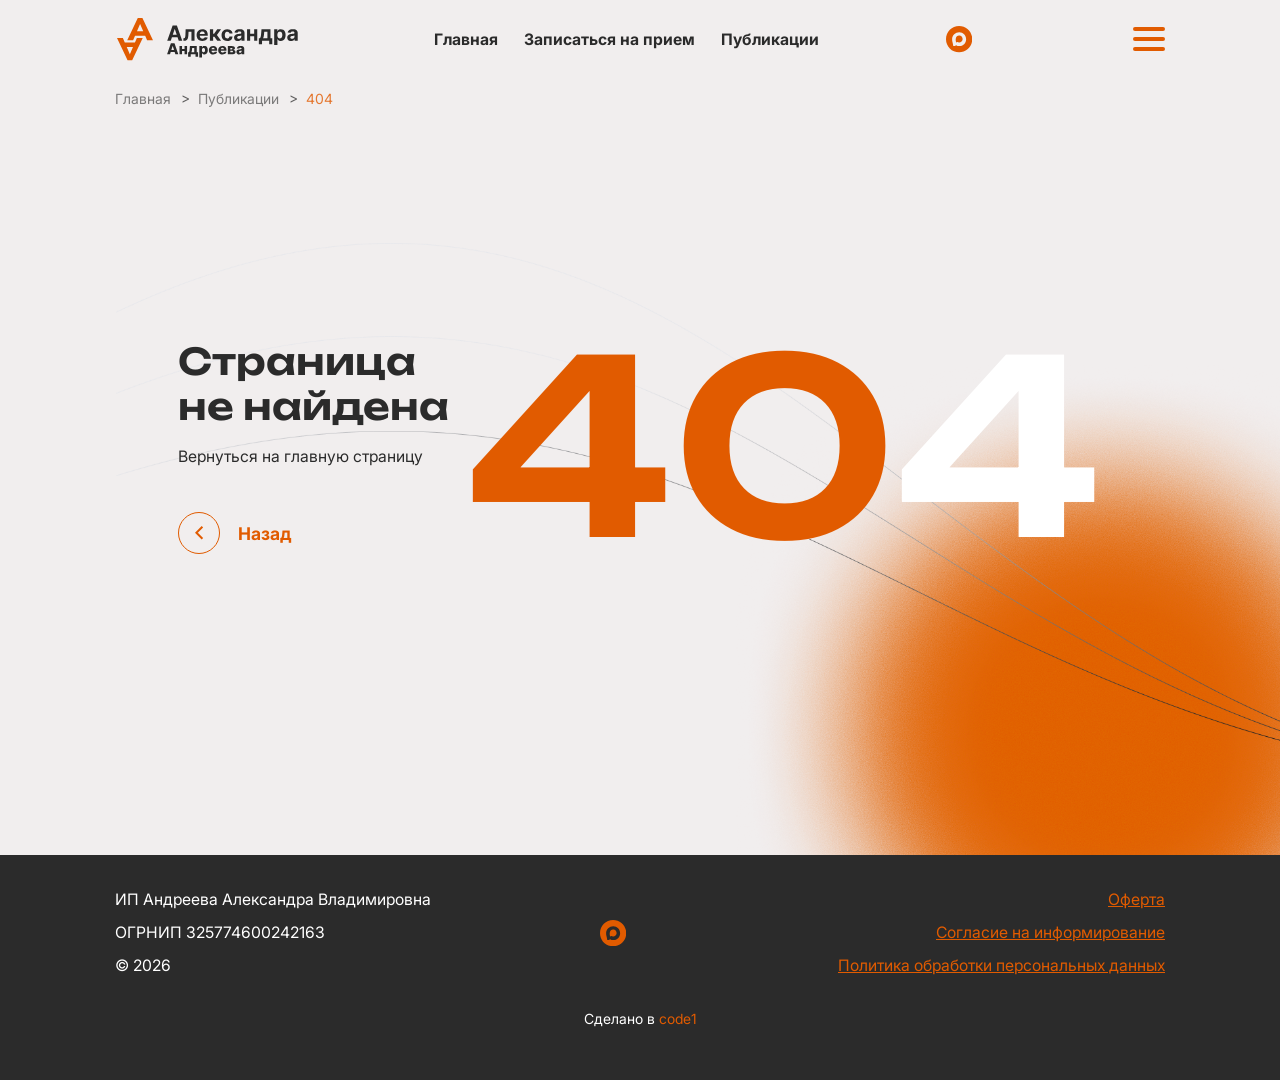
<file: error-page.html>
<!DOCTYPE html>
<html lang="ru">

<head>
    <meta charset="UTF-8">
    <meta name="viewport" content="width=device-width, initial-scale=1.0">
    <title>Document</title>

    <link rel="preload" href="./fonts/Inter_18pt-Regular.woff2" as="font" type="font/woff2" crossorigin>
    <link rel="preload" href="./fonts/Inter_18pt-Medium.woff2" as="font" type="font/woff2" crossorigin>
    <link rel="preload" href="./fonts/Inter_18pt-Bold.woff2" as="font" type="font/woff2" crossorigin>
    <link rel="preload" href="./fonts/Inter_18pt-ExtraBold.woff2" as="font" type="font/woff2" crossorigin>
    <link rel="preload" href="./fonts/Unbounded-SemiBold.woff2" as="font" type="font/woff2" crossorigin>
    <link rel="stylesheet" href="./css/overlayscrollbars.min.css" />
    <link rel="stylesheet" href="./css/swiper-bundle.css">
    <link rel="stylesheet" href="./css/plyr.css">
    <link rel="stylesheet" href="./css/aos.css">
    <link rel="stylesheet" href="./css/fancybox.css">
    <link rel="stylesheet" href="./css/main.min.css">

</head>

<body>
    <div class="mobile-menu ">
        <a href="" class="nav-link">Главная</a>
        <a href="" class="nav-link">Записаться на прием</a>
        <a href="" class="nav-link">Публикации</a>
        <div class="header__socials">
            <a href="#" class="header__social" name="max">
                <svg width="30" height="30" viewBox="0 0 30 30" fill="none" xmlns="http://www.w3.org/2000/svg">
                    <path
                        d="M15 0C23.2843 0 30 6.71573 30 15C30 23.2843 23.2843 30 15 30C6.71573 30 0 23.2843 0 15C0 6.71573 6.71573 0 15 0ZM15.1309 7C10.7202 7.00003 7.00021 10.4243 7 14.9775C7 16.8871 7.3485 18.2017 7.66211 19.3828C7.91811 20.347 8.15131 21.2226 8.15137 22.2617C8.25779 23.5884 10.5804 22.9065 11.4883 21.9346C11.5562 21.8619 11.668 21.8468 11.749 21.9043C12.9281 22.7423 13.6619 22.9561 15.1729 22.9561C19.4317 22.9559 22.9998 19.4527 23 15.0225C23 10.592 19.5417 7 15.1309 7ZM15.2549 10.9482C17.4036 11.0615 19.1212 12.9463 19.0088 15.1035C18.8962 17.2609 16.9917 18.9491 14.8428 18.8359C14.1894 18.8015 13.5967 18.5605 13.0732 18.2393C12.9992 18.1938 12.903 18.2039 12.8398 18.2637C12.5039 18.5816 12.0424 18.9359 11.8506 18.8867C11.3982 18.7706 10.8697 16.4679 11.168 14.5781C11.5282 12.296 13.1617 10.838 15.2549 10.9482Z"
                        fill="#E15B00" />
                </svg>

            </a>
            <a href="#" class="header__social" name="telegram">
                <svg width="30" height="30" viewBox="0 0 30 30" fill="none" xmlns="http://www.w3.org/2000/svg">
                    <g clip-path="url(#clip0_163_49)">
                        <path fill-rule="evenodd" clip-rule="evenodd"
                            d="M15 30C23.2842 30 30 23.2842 30 15C30 6.7158 23.2842 0 15 0C6.7158 0 0 6.7158 0 15C0 23.2842 6.7158 30 15 30ZM21.5931 9.5832C21.7089 8.2692 20.3211 8.8104 20.3211 8.8104C19.2966 9.2346 18.24 9.6654 17.172 10.101C13.86 11.4519 10.4388 12.8475 7.5243 14.2212C5.9439 14.8008 6.8691 15.3804 6.8691 15.3804L9.3744 16.1535C10.5309 16.5015 11.1474 16.1148 11.1474 16.1148L16.5438 12.4434C18.471 11.1294 18.0084 12.2115 17.5458 12.6753L13.4988 16.5399C12.882 17.0811 13.1904 17.5449 13.4601 17.7768C14.2251 18.4515 16.1061 19.686 16.9272 20.2248C17.1408 20.3649 17.2827 20.4582 17.3148 20.4822C17.5074 20.6367 18.5481 21.3324 19.242 21.1779C19.9359 21.0231 20.013 20.1342 20.013 20.1342L20.9379 14.0664C21.0765 13.0131 21.2358 12.0006 21.363 11.1918C21.483 10.428 21.5745 9.8463 21.5931 9.5832Z"
                            fill="#E15B00" />
                    </g>
                    <defs>
                        <clipPath id="clip0_163_49">
                            <rect width="30" height="30" fill="white" />
                        </clipPath>
                    </defs>
                </svg>

            </a>
        </div>
    </div>
    <header class="header" data-aos="fade-down">
        <div class="container">
            <div class="header__wrapper">
                <a href="/" class="header__logo">
                    <img src="./img/logo.svg" alt="">
                </a>
                <nav class="header__nav">
                    <a href="" class="nav-link">Главная</a>
                    <a href="" class="nav-link">Записаться на прием</a>
                    <a href="" class="nav-link">Публикации</a>
                </nav>
                <div class="header__socials">
                    <a href="#" class="header__social" name="max">
                        <svg width="30" height="30" viewBox="0 0 30 30" fill="none" xmlns="http://www.w3.org/2000/svg">
                            <path
                                d="M15 0C23.2843 0 30 6.71573 30 15C30 23.2843 23.2843 30 15 30C6.71573 30 0 23.2843 0 15C0 6.71573 6.71573 0 15 0ZM15.1309 7C10.7202 7.00003 7.00021 10.4243 7 14.9775C7 16.8871 7.3485 18.2017 7.66211 19.3828C7.91811 20.347 8.15131 21.2226 8.15137 22.2617C8.25779 23.5884 10.5804 22.9065 11.4883 21.9346C11.5562 21.8619 11.668 21.8468 11.749 21.9043C12.9281 22.7423 13.6619 22.9561 15.1729 22.9561C19.4317 22.9559 22.9998 19.4527 23 15.0225C23 10.592 19.5417 7 15.1309 7ZM15.2549 10.9482C17.4036 11.0615 19.1212 12.9463 19.0088 15.1035C18.8962 17.2609 16.9917 18.9491 14.8428 18.8359C14.1894 18.8015 13.5967 18.5605 13.0732 18.2393C12.9992 18.1938 12.903 18.2039 12.8398 18.2637C12.5039 18.5816 12.0424 18.9359 11.8506 18.8867C11.3982 18.7706 10.8697 16.4679 11.168 14.5781C11.5282 12.296 13.1617 10.838 15.2549 10.9482Z"
                                fill="#E15B00" />
                        </svg>

                    </a>
                    <a href="#" class="header__social" name="telegram">
                        <svg width="30" height="30" viewBox="0 0 30 30" fill="none" xmlns="http://www.w3.org/2000/svg">
                            <g clip-path="url(#clip0_163_49)">
                                <path fill-rule="evenodd" clip-rule="evenodd"
                                    d="M15 30C23.2842 30 30 23.2842 30 15C30 6.7158 23.2842 0 15 0C6.7158 0 0 6.7158 0 15C0 23.2842 6.7158 30 15 30ZM21.5931 9.5832C21.7089 8.2692 20.3211 8.8104 20.3211 8.8104C19.2966 9.2346 18.24 9.6654 17.172 10.101C13.86 11.4519 10.4388 12.8475 7.5243 14.2212C5.9439 14.8008 6.8691 15.3804 6.8691 15.3804L9.3744 16.1535C10.5309 16.5015 11.1474 16.1148 11.1474 16.1148L16.5438 12.4434C18.471 11.1294 18.0084 12.2115 17.5458 12.6753L13.4988 16.5399C12.882 17.0811 13.1904 17.5449 13.4601 17.7768C14.2251 18.4515 16.1061 19.686 16.9272 20.2248C17.1408 20.3649 17.2827 20.4582 17.3148 20.4822C17.5074 20.6367 18.5481 21.3324 19.242 21.1779C19.9359 21.0231 20.013 20.1342 20.013 20.1342L20.9379 14.0664C21.0765 13.0131 21.2358 12.0006 21.363 11.1918C21.483 10.428 21.5745 9.8463 21.5931 9.5832Z"
                                    fill="#E15B00" />
                            </g>
                            <defs>
                                <clipPath id="clip0_163_49">
                                    <rect width="30" height="30" fill="white" />
                                </clipPath>
                            </defs>
                        </svg>

                    </a>
                </div>
                <div class="mobile-menu__btn ">
                    <span></span>
                </div>
            </div>
        </div>
    </header>
    <main class="main">
        <section class="error-section">
            <div class="container">
                <ul class="breadcrumps">
                    <li><a href="">Главная</a></li>
                    <li><a href="">Публикации</a></li>
                    <li><a href="">404</a></li>
                </ul>
                <div class="error-section__wrapper">
                    <div class="error-section__coll">
                        <h2 class="section-title">
                            Страница <br>не найдена
                        </h2>
                        <p class="section-descr">
                            Вернуться на главную страницу
                        </p>
                        <div class="back-btn__wrapper">
                            <div class="service-card__btn" onclick="window.history.back()">
                                <span class="ico">
                                    <svg width="9" height="14" viewBox="0 0 9 14" fill="none"
                                        xmlns="http://www.w3.org/2000/svg">
                                        <path d="M7.41406 12.707L1.41406 6.70703L7.41406 0.707031" stroke="#E15B00"
                                            stroke-width="2"></path>
                                    </svg>

                                </span>
                                <span>Назад</span>
                            </div>
                        </div>
                    </div>
                    <div class="error-section__coll">
                        <div class="large-number">
                            40<span>4</span>
                        </div>
                    </div>
                </div>

            </div>
        </section>
    </main>
    <footer class="footer">

        <div class="footer-bottom">
            <div class="container">
                <div class="footer-bottom__wrapper">
                    <div class="footer-bottom__coll">
                        <div class="footer-bottom__info">ИП Андреева Александра Владимировна</div>
                        <div class="footer-bottom__info">ОГРНИП 325774600242163</div>
                        <div class="footer-bottom__info">© 2026</div>
                    </div>
                    <div class="footer-bottom__coll">
                        <div class="header__socials">
                            <a href="#" class="header__social" name="max">
                                <svg width="30" height="30" viewBox="0 0 30 30" fill="none"
                                    xmlns="http://www.w3.org/2000/svg">
                                    <path
                                        d="M15 0C23.2843 0 30 6.71573 30 15C30 23.2843 23.2843 30 15 30C6.71573 30 0 23.2843 0 15C0 6.71573 6.71573 0 15 0ZM15.1309 7C10.7202 7.00003 7.00021 10.4243 7 14.9775C7 16.8871 7.3485 18.2017 7.66211 19.3828C7.91811 20.347 8.15131 21.2226 8.15137 22.2617C8.25779 23.5884 10.5804 22.9065 11.4883 21.9346C11.5562 21.8619 11.668 21.8468 11.749 21.9043C12.9281 22.7423 13.6619 22.9561 15.1729 22.9561C19.4317 22.9559 22.9998 19.4527 23 15.0225C23 10.592 19.5417 7 15.1309 7ZM15.2549 10.9482C17.4036 11.0615 19.1212 12.9463 19.0088 15.1035C18.8962 17.2609 16.9917 18.9491 14.8428 18.8359C14.1894 18.8015 13.5967 18.5605 13.0732 18.2393C12.9992 18.1938 12.903 18.2039 12.8398 18.2637C12.5039 18.5816 12.0424 18.9359 11.8506 18.8867C11.3982 18.7706 10.8697 16.4679 11.168 14.5781C11.5282 12.296 13.1617 10.838 15.2549 10.9482Z"
                                        fill="#E15B00"></path>
                                </svg>
                            </a>
                            <a href="#" class="header__social" name="telegram">
                                <svg width="30" height="30" viewBox="0 0 30 30" fill="none"
                                    xmlns="http://www.w3.org/2000/svg">
                                    <g clip-path="url(#clip0_163_49)">
                                        <path fill-rule="evenodd" clip-rule="evenodd"
                                            d="M15 30C23.2842 30 30 23.2842 30 15C30 6.7158 23.2842 0 15 0C6.7158 0 0 6.7158 0 15C0 23.2842 6.7158 30 15 30ZM21.5931 9.5832C21.7089 8.2692 20.3211 8.8104 20.3211 8.8104C19.2966 9.2346 18.24 9.6654 17.172 10.101C13.86 11.4519 10.4388 12.8475 7.5243 14.2212C5.9439 14.8008 6.8691 15.3804 6.8691 15.3804L9.3744 16.1535C10.5309 16.5015 11.1474 16.1148 11.1474 16.1148L16.5438 12.4434C18.471 11.1294 18.0084 12.2115 17.5458 12.6753L13.4988 16.5399C12.882 17.0811 13.1904 17.5449 13.4601 17.7768C14.2251 18.4515 16.1061 19.686 16.9272 20.2248C17.1408 20.3649 17.2827 20.4582 17.3148 20.4822C17.5074 20.6367 18.5481 21.3324 19.242 21.1779C19.9359 21.0231 20.013 20.1342 20.013 20.1342L20.9379 14.0664C21.0765 13.0131 21.2358 12.0006 21.363 11.1918C21.483 10.428 21.5745 9.8463 21.5931 9.5832Z"
                                            fill="#E15B00"></path>
                                    </g>
                                    <defs>
                                        <clipPath id="clip0_163_49">
                                            <rect width="30" height="30" fill="white"></rect>
                                        </clipPath>
                                    </defs>
                                </svg>
                            </a>
                        </div>
                    </div>
                    <div class="footer-bottom__coll">
                        <a href="#" class="footer-bottom__link">Оферта</a>
                        <a href="#" class="footer-bottom__link">Согласие на информирование</a>
                        <a href="#" class="footer-bottom__link">Политика обработки персональных данных</a>
                    </div>
                </div>
                <div class="footer-bottom__dev">
                    <p>Сделано в <a href="#">code1</a></p>
                </div>
            </div>
        </div>
    </footer>
    <script src="./js/jquery.min.js"></script>
    <script src="./js/overlayscrollbars.browser.es6.min.js"></script>
    <script src="./js/swiper-bundle.min.js"></script>
    <script src="./js/aos.js"></script>
    <script src="./js/plyr.js"></script>
    <script src="./js/fancybox.umd.js"></script>
    <script src="./js/main.js"></script>
</body>

</html>
</file>
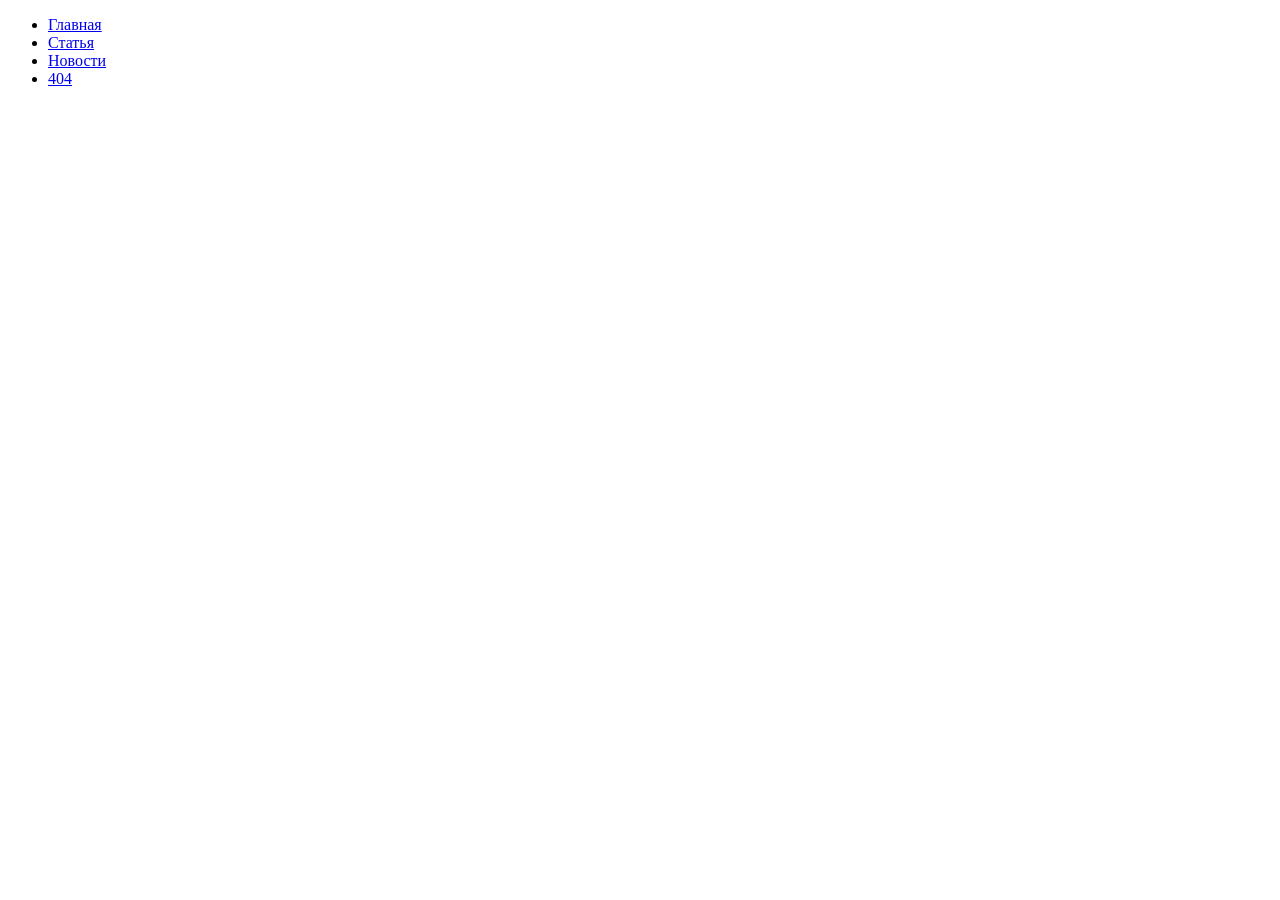
<file: sitemap.html>
<!DOCTYPE html>
<html lang="en">

<head>
    <meta charset="UTF-8">
    <meta name="viewport" content="width=device-width, initial-scale=1.0">
    <title>Document</title>
</head>

<body>
    <ul>
        <li> <a href="index.html">Главная</a></li>
        <li> <a href="article.html">Статья</a></li>
        <li> <a href="news.html">Новости</a></li>
        <li> <a href="error-page.html">404</a></li>
    </ul>
</body>

</html>
</file>
<file: css/plyr.css>
@charset "UTF-8";@keyframes plyr-progress{to{background-position:25px 0;background-position:var(--plyr-progress-loading-size,25px) 0}}@keyframes plyr-popup{0%{opacity:.5;transform:translateY(10px)}to{opacity:1;transform:translateY(0)}}@keyframes plyr-fade-in{0%{opacity:0}to{opacity:1}}.plyr{-moz-osx-font-smoothing:grayscale;-webkit-font-smoothing:antialiased;align-items:center;direction:ltr;display:flex;flex-direction:column;font-family:inherit;font-family:var(--plyr-font-family,inherit);font-variant-numeric:tabular-nums;font-weight:400;font-weight:var(--plyr-font-weight-regular,400);line-height:1.7;line-height:var(--plyr-line-height,1.7);max-width:100%;min-width:200px;position:relative;text-shadow:none;transition:box-shadow .3s ease;z-index:0}.plyr audio,.plyr iframe,.plyr video{display:block;height:100%;width:100%}.plyr button{font:inherit;line-height:inherit;width:auto}.plyr:focus{outline:0}.plyr--full-ui{box-sizing:border-box}.plyr--full-ui *,.plyr--full-ui :after,.plyr--full-ui :before{box-sizing:inherit}.plyr--full-ui a,.plyr--full-ui button,.plyr--full-ui input,.plyr--full-ui label{touch-action:manipulation}.plyr__badge{background:#4a5464;background:var(--plyr-badge-background,#4a5464);border-radius:2px;border-radius:var(--plyr-badge-border-radius,2px);color:#fff;color:var(--plyr-badge-text-color,#fff);font-size:9px;font-size:var(--plyr-font-size-badge,9px);line-height:1;padding:3px 4px}.plyr--full-ui ::-webkit-media-text-track-container{display:none}.plyr__captions{animation:plyr-fade-in .3s ease;bottom:0;display:none;font-size:13px;font-size:var(--plyr-font-size-small,13px);left:0;padding:10px;padding:var(--plyr-control-spacing,10px);position:absolute;text-align:center;transition:transform .4s ease-in-out;width:100%}.plyr__captions span:empty{display:none}@media (min-width:480px){.plyr__captions{font-size:15px;font-size:var(--plyr-font-size-base,15px);padding:20px;padding:calc(var(--plyr-control-spacing, 10px)*2)}}@media (min-width:768px){.plyr__captions{font-size:18px;font-size:var(--plyr-font-size-large,18px)}}.plyr--captions-active .plyr__captions{display:block}.plyr:not(.plyr--hide-controls) .plyr__controls:not(:empty)~.plyr__captions{transform:translateY(-40px);transform:translateY(calc(var(--plyr-control-spacing, 10px)*-4))}.plyr__caption{background:#000c;background:var(--plyr-captions-background,#000c);border-radius:4px;-webkit-box-decoration-break:clone;box-decoration-break:clone;color:#fff;color:var(--plyr-captions-text-color,#fff);line-height:185%;padding:.2em .5em;white-space:pre-wrap}.plyr__caption div{display:inline}.plyr__control{background:#0000;border:0;border-radius:4px;border-radius:var(--plyr-control-radius,4px);color:inherit;cursor:pointer;flex-shrink:0;overflow:visible;padding:7px;padding:calc(var(--plyr-control-spacing, 10px)*.7);position:relative;transition:all .1s ease-in-out}.plyr__control svg{display:block;fill:currentColor;height:18px;height:var(--plyr-control-icon-size,18px);pointer-events:none;width:18px;width:var(--plyr-control-icon-size,18px)}.plyr__control:focus{outline:0}.plyr__control:focus-visible{outline:2px dashed #00b2ff;outline:2px dashed var(--plyr-focus-visible-color,var(--plyr-color-main,var(--plyr-color-main,#00b2ff)));outline-offset:2px}a.plyr__control{text-decoration:none}.plyr__control.plyr__control--pressed .icon--not-pressed,.plyr__control.plyr__control--pressed .label--not-pressed,.plyr__control:not(.plyr__control--pressed) .icon--pressed,.plyr__control:not(.plyr__control--pressed) .label--pressed,a.plyr__control:after,a.plyr__control:before{display:none}.plyr--full-ui ::-webkit-media-controls{display:none}.plyr__controls{align-items:center;display:flex;justify-content:flex-end;text-align:center}.plyr__controls .plyr__progress__container{flex:1;min-width:0}.plyr__controls .plyr__controls__item{margin-left:2.5px;margin-left:calc(var(--plyr-control-spacing, 10px)/4)}.plyr__controls .plyr__controls__item:first-child{margin-left:0;margin-right:auto}.plyr__controls .plyr__controls__item.plyr__progress__container{padding-left:2.5px;padding-left:calc(var(--plyr-control-spacing, 10px)/4)}.plyr__controls .plyr__controls__item.plyr__time{padding:0 5px;padding:0 calc(var(--plyr-control-spacing, 10px)/2)}.plyr__controls .plyr__controls__item.plyr__progress__container:first-child,.plyr__controls .plyr__controls__item.plyr__time+.plyr__time,.plyr__controls .plyr__controls__item.plyr__time:first-child{padding-left:0}.plyr [data-plyr=airplay],.plyr [data-plyr=captions],.plyr [data-plyr=fullscreen],.plyr [data-plyr=pip],.plyr__controls:empty{display:none}.plyr--airplay-supported [data-plyr=airplay],.plyr--captions-enabled [data-plyr=captions],.plyr--fullscreen-enabled [data-plyr=fullscreen],.plyr--pip-supported [data-plyr=pip]{display:inline-block}.plyr__menu{display:flex;position:relative}.plyr__menu .plyr__control svg{transition:transform .3s ease}.plyr__menu .plyr__control[aria-expanded=true] svg{transform:rotate(90deg)}.plyr__menu .plyr__control[aria-expanded=true] .plyr__tooltip{display:none}.plyr__menu__container{animation:plyr-popup .2s ease;background:#ffffffe6;background:var(--plyr-menu-background,#ffffffe6);border-radius:8px;border-radius:var(--plyr-menu-radius,8px);bottom:100%;box-shadow:0 1px 2px #00000026;box-shadow:var(--plyr-menu-shadow,0 1px 2px #00000026);color:#4a5464;color:var(--plyr-menu-color,#4a5464);font-size:15px;font-size:var(--plyr-font-size-base,15px);margin-bottom:10px;position:absolute;right:-3px;text-align:left;white-space:nowrap;z-index:3}.plyr__menu__container>div{overflow:hidden;transition:height .35s cubic-bezier(.4,0,.2,1),width .35s cubic-bezier(.4,0,.2,1)}.plyr__menu__container:after{border:4px solid #0000;border-top-color:#ffffffe6;border:var(--plyr-menu-arrow-size,4px) solid #0000;border-top-color:var(--plyr-menu-background,#ffffffe6);content:"";height:0;position:absolute;right:14px;right:calc(var(--plyr-control-icon-size, 18px)/2 + var(--plyr-control-spacing, 10px)*.7 - var(--plyr-menu-arrow-size, 4px)/2);top:100%;width:0}.plyr__menu__container [role=menu]{padding:7px;padding:calc(var(--plyr-control-spacing, 10px)*.7)}.plyr__menu__container [role=menuitem],.plyr__menu__container [role=menuitemradio]{margin-top:2px}.plyr__menu__container [role=menuitem]:first-child,.plyr__menu__container [role=menuitemradio]:first-child{margin-top:0}.plyr__menu__container .plyr__control{align-items:center;color:#4a5464;color:var(--plyr-menu-color,#4a5464);display:flex;font-size:13px;font-size:var(--plyr-font-size-menu,var(--plyr-font-size-small,13px));padding:4.66667px 10.5px;padding:calc(var(--plyr-control-spacing, 10px)*.7/1.5) calc(var(--plyr-control-spacing, 10px)*.7*1.5);-webkit-user-select:none;user-select:none;width:100%}.plyr__menu__container .plyr__control>span{align-items:inherit;display:flex;width:100%}.plyr__menu__container .plyr__control:after{border:4px solid #0000;border:var(--plyr-menu-item-arrow-size,4px) solid #0000;content:"";position:absolute;top:50%;transform:translateY(-50%)}.plyr__menu__container .plyr__control--forward{padding-right:28px;padding-right:calc(var(--plyr-control-spacing, 10px)*.7*4)}.plyr__menu__container .plyr__control--forward:after{border-left-color:#728197;border-left-color:var(--plyr-menu-arrow-color,#728197);right:6.5px;right:calc(var(--plyr-control-spacing, 10px)*.7*1.5 - var(--plyr-menu-item-arrow-size, 4px))}.plyr__menu__container .plyr__control--forward:focus-visible:after,.plyr__menu__container .plyr__control--forward:hover:after{border-left-color:initial}.plyr__menu__container .plyr__control--back{font-weight:400;font-weight:var(--plyr-font-weight-regular,400);margin:7px;margin:calc(var(--plyr-control-spacing, 10px)*.7);margin-bottom:3.5px;margin-bottom:calc(var(--plyr-control-spacing, 10px)*.7/2);padding-left:28px;padding-left:calc(var(--plyr-control-spacing, 10px)*.7*4);position:relative;width:calc(100% - 14px);width:calc(100% - var(--plyr-control-spacing, 10px)*.7*2)}.plyr__menu__container .plyr__control--back:after{border-right-color:#728197;border-right-color:var(--plyr-menu-arrow-color,#728197);left:6.5px;left:calc(var(--plyr-control-spacing, 10px)*.7*1.5 - var(--plyr-menu-item-arrow-size, 4px))}.plyr__menu__container .plyr__control--back:before{background:#dcdfe5;background:var(--plyr-menu-back-border-color,#dcdfe5);box-shadow:0 1px 0 #fff;box-shadow:0 1px 0 var(--plyr-menu-back-border-shadow-color,#fff);content:"";height:1px;left:0;margin-top:3.5px;margin-top:calc(var(--plyr-control-spacing, 10px)*.7/2);overflow:hidden;position:absolute;right:0;top:100%}.plyr__menu__container .plyr__control--back:focus-visible:after,.plyr__menu__container .plyr__control--back:hover:after{border-right-color:initial}.plyr__menu__container .plyr__control[role=menuitemradio]{padding-left:7px;padding-left:calc(var(--plyr-control-spacing, 10px)*.7)}.plyr__menu__container .plyr__control[role=menuitemradio]:after,.plyr__menu__container .plyr__control[role=menuitemradio]:before{border-radius:100%}.plyr__menu__container .plyr__control[role=menuitemradio]:before{background:#0000001a;content:"";display:block;flex-shrink:0;height:16px;margin-right:10px;margin-right:var(--plyr-control-spacing,10px);transition:all .3s ease;width:16px}.plyr__menu__container .plyr__control[role=menuitemradio]:after{background:#fff;border:0;height:6px;left:12px;opacity:0;top:50%;transform:translateY(-50%) scale(0);transition:transform .3s ease,opacity .3s ease;width:6px}.plyr__menu__container .plyr__control[role=menuitemradio][aria-checked=true]:before{background:#00b2ff;background:var(--plyr-control-toggle-checked-background,var(--plyr-color-main,var(--plyr-color-main,#00b2ff)))}.plyr__menu__container .plyr__control[role=menuitemradio][aria-checked=true]:after{opacity:1;transform:translateY(-50%) scale(1)}.plyr__menu__container .plyr__control[role=menuitemradio]:focus-visible:before,.plyr__menu__container .plyr__control[role=menuitemradio]:hover:before{background:#23282f1a}.plyr__menu__container .plyr__menu__value{align-items:center;display:flex;margin-left:auto;margin-right:-5px;margin-right:calc(var(--plyr-control-spacing, 10px)*.7*-1 - -2px);overflow:hidden;padding-left:24.5px;padding-left:calc(var(--plyr-control-spacing, 10px)*.7*3.5);pointer-events:none}.plyr--full-ui input[type=range]{appearance:none;background:#0000;border:0;border-radius:26px;border-radius:calc(var(--plyr-range-thumb-height, 13px)*2);color:#00b2ff;color:var(--plyr-range-fill-background,var(--plyr-color-main,var(--plyr-color-main,#00b2ff)));display:block;height:19px;height:calc(var(--plyr-range-thumb-active-shadow-width, 3px)*2 + var(--plyr-range-thumb-height, 13px));margin:0;min-width:0;padding:0;transition:box-shadow .3s ease;width:100%}.plyr--full-ui input[type=range]::-webkit-slider-runnable-track{background:#0000;background-image:linear-gradient(90deg,currentColor 0,#0000 0);background-image:linear-gradient(to right,currentColor var(--value,0),#0000 var(--value,0));border:0;border-radius:2.5px;border-radius:calc(var(--plyr-range-track-height, 5px)/2);height:5px;height:var(--plyr-range-track-height,5px);-webkit-transition:box-shadow .3s ease;transition:box-shadow .3s ease;-webkit-user-select:none;user-select:none}.plyr--full-ui input[type=range]::-webkit-slider-thumb{appearance:none;background:#fff;background:var(--plyr-range-thumb-background,#fff);border:0;border-radius:100%;box-shadow:0 1px 1px #23282f26,0 0 0 1px #23282f33;box-shadow:var(--plyr-range-thumb-shadow,0 1px 1px #23282f26,0 0 0 1px #23282f33);height:13px;height:var(--plyr-range-thumb-height,13px);margin-top:-4px;margin-top:calc((var(--plyr-range-thumb-height, 13px) - var(--plyr-range-track-height, 5px))/2*-1);position:relative;-webkit-transition:all .2s ease;transition:all .2s ease;width:13px;width:var(--plyr-range-thumb-height,13px)}.plyr--full-ui input[type=range]::-moz-range-track{background:#0000;border:0;border-radius:2.5px;border-radius:calc(var(--plyr-range-track-height, 5px)/2);height:5px;height:var(--plyr-range-track-height,5px);-moz-transition:box-shadow .3s ease;transition:box-shadow .3s ease;user-select:none}.plyr--full-ui input[type=range]::-moz-range-thumb{background:#fff;background:var(--plyr-range-thumb-background,#fff);border:0;border-radius:100%;box-shadow:0 1px 1px #23282f26,0 0 0 1px #23282f33;box-shadow:var(--plyr-range-thumb-shadow,0 1px 1px #23282f26,0 0 0 1px #23282f33);height:13px;height:var(--plyr-range-thumb-height,13px);position:relative;-moz-transition:all .2s ease;transition:all .2s ease;width:13px;width:var(--plyr-range-thumb-height,13px)}.plyr--full-ui input[type=range]::-moz-range-progress{background:currentColor;border-radius:2.5px;border-radius:calc(var(--plyr-range-track-height, 5px)/2);height:5px;height:var(--plyr-range-track-height,5px)}.plyr--full-ui input[type=range]::-ms-track{color:#0000}.plyr--full-ui input[type=range]::-ms-fill-upper,.plyr--full-ui input[type=range]::-ms-track{background:#0000;border:0;border-radius:2.5px;border-radius:calc(var(--plyr-range-track-height, 5px)/2);height:5px;height:var(--plyr-range-track-height,5px);-ms-transition:box-shadow .3s ease;transition:box-shadow .3s ease;user-select:none}.plyr--full-ui input[type=range]::-ms-fill-lower{background:#0000;background:currentColor;border:0;border-radius:2.5px;border-radius:calc(var(--plyr-range-track-height, 5px)/2);height:5px;height:var(--plyr-range-track-height,5px);-ms-transition:box-shadow .3s ease;transition:box-shadow .3s ease;user-select:none}.plyr--full-ui input[type=range]::-ms-thumb{background:#fff;background:var(--plyr-range-thumb-background,#fff);border:0;border-radius:100%;box-shadow:0 1px 1px #23282f26,0 0 0 1px #23282f33;box-shadow:var(--plyr-range-thumb-shadow,0 1px 1px #23282f26,0 0 0 1px #23282f33);height:13px;height:var(--plyr-range-thumb-height,13px);margin-top:0;position:relative;-ms-transition:all .2s ease;transition:all .2s ease;width:13px;width:var(--plyr-range-thumb-height,13px)}.plyr--full-ui input[type=range]::-ms-tooltip{display:none}.plyr--full-ui input[type=range]::-moz-focus-outer{border:0}.plyr--full-ui input[type=range]:focus{outline:0}.plyr--full-ui input[type=range]:focus-visible::-webkit-slider-runnable-track{outline:2px dashed #00b2ff;outline:2px dashed var(--plyr-focus-visible-color,var(--plyr-color-main,var(--plyr-color-main,#00b2ff)));outline-offset:2px}.plyr--full-ui input[type=range]:focus-visible::-moz-range-track{outline:2px dashed #00b2ff;outline:2px dashed var(--plyr-focus-visible-color,var(--plyr-color-main,var(--plyr-color-main,#00b2ff)));outline-offset:2px}.plyr--full-ui input[type=range]:focus-visible::-ms-track{outline:2px dashed #00b2ff;outline:2px dashed var(--plyr-focus-visible-color,var(--plyr-color-main,var(--plyr-color-main,#00b2ff)));outline-offset:2px}.plyr__poster{background-color:#000;background-color:var(--plyr-video-background,var(--plyr-video-background,#000));background-position:50% 50%;background-repeat:no-repeat;background-size:contain;height:100%;left:0;opacity:0;position:absolute;top:0;transition:opacity .2s ease;width:100%;z-index:1}.plyr--stopped.plyr__poster-enabled .plyr__poster{opacity:1}.plyr--youtube.plyr--paused.plyr__poster-enabled:not(.plyr--stopped) .plyr__poster{display:none}.plyr__time{font-size:13px;font-size:var(--plyr-font-size-time,var(--plyr-font-size-small,13px))}.plyr__time+.plyr__time:before{content:"⁄";margin-right:10px;margin-right:var(--plyr-control-spacing,10px)}@media (max-width:767px){.plyr__time+.plyr__time{display:none}}.plyr__tooltip{background:#fff;background:var(--plyr-tooltip-background,#fff);border-radius:5px;border-radius:var(--plyr-tooltip-radius,5px);bottom:100%;box-shadow:0 1px 2px #00000026;box-shadow:var(--plyr-tooltip-shadow,0 1px 2px #00000026);color:#4a5464;color:var(--plyr-tooltip-color,#4a5464);font-size:13px;font-size:var(--plyr-font-size-small,13px);font-weight:400;font-weight:var(--plyr-font-weight-regular,400);left:50%;line-height:1.3;margin-bottom:10px;margin-bottom:calc(var(--plyr-control-spacing, 10px)/2*2);opacity:0;padding:5px 7.5px;padding:calc(var(--plyr-control-spacing, 10px)/2) calc(var(--plyr-control-spacing, 10px)/2*1.5);pointer-events:none;position:absolute;transform:translate(-50%,10px) scale(.8);transform-origin:50% 100%;transition:transform .2s ease .1s,opacity .2s ease .1s;white-space:nowrap;z-index:2}.plyr__tooltip:before{border-left:4px solid #0000;border-left:var(--plyr-tooltip-arrow-size,4px) solid #0000;border-right:4px solid #0000;border-right:var(--plyr-tooltip-arrow-size,4px) solid #0000;border-top:4px solid #fff;border-top:var(--plyr-tooltip-arrow-size,4px) solid var(--plyr-tooltip-background,#fff);bottom:-4px;bottom:calc(var(--plyr-tooltip-arrow-size, 4px)*-1);content:"";height:0;left:50%;position:absolute;transform:translateX(-50%);width:0;z-index:2}.plyr .plyr__control:focus-visible .plyr__tooltip,.plyr .plyr__control:hover .plyr__tooltip,.plyr__tooltip--visible{opacity:1;transform:translate(-50%) scale(1)}.plyr .plyr__control:hover .plyr__tooltip{z-index:3}.plyr__controls>.plyr__control:first-child .plyr__tooltip,.plyr__controls>.plyr__control:first-child+.plyr__control .plyr__tooltip{left:0;transform:translateY(10px) scale(.8);transform-origin:0 100%}.plyr__controls>.plyr__control:first-child .plyr__tooltip:before,.plyr__controls>.plyr__control:first-child+.plyr__control .plyr__tooltip:before{left:16px;left:calc(var(--plyr-control-icon-size, 18px)/2 + var(--plyr-control-spacing, 10px)*.7)}.plyr__controls>.plyr__control:last-child .plyr__tooltip{left:auto;right:0;transform:translateY(10px) scale(.8);transform-origin:100% 100%}.plyr__controls>.plyr__control:last-child .plyr__tooltip:before{left:auto;right:16px;right:calc(var(--plyr-control-icon-size, 18px)/2 + var(--plyr-control-spacing, 10px)*.7);transform:translateX(50%)}.plyr__controls>.plyr__control:first-child .plyr__tooltip--visible,.plyr__controls>.plyr__control:first-child+.plyr__control .plyr__tooltip--visible,.plyr__controls>.plyr__control:first-child+.plyr__control:focus-visible .plyr__tooltip,.plyr__controls>.plyr__control:first-child+.plyr__control:hover .plyr__tooltip,.plyr__controls>.plyr__control:first-child:focus-visible .plyr__tooltip,.plyr__controls>.plyr__control:first-child:hover .plyr__tooltip,.plyr__controls>.plyr__control:last-child .plyr__tooltip--visible,.plyr__controls>.plyr__control:last-child:focus-visible .plyr__tooltip,.plyr__controls>.plyr__control:last-child:hover .plyr__tooltip{transform:translate(0) scale(1)}.plyr__progress{left:6.5px;left:calc(var(--plyr-range-thumb-height, 13px)*.5);margin-right:13px;margin-right:var(--plyr-range-thumb-height,13px);position:relative}.plyr__progress input[type=range],.plyr__progress__buffer{margin-left:-6.5px;margin-left:calc(var(--plyr-range-thumb-height, 13px)*-.5);margin-right:-6.5px;margin-right:calc(var(--plyr-range-thumb-height, 13px)*-.5);width:calc(100% + 13px);width:calc(100% + var(--plyr-range-thumb-height, 13px))}.plyr__progress input[type=range]{position:relative;z-index:2}.plyr__progress .plyr__tooltip{left:0;max-width:120px;overflow-wrap:break-word}.plyr__progress__buffer{-webkit-appearance:none;background:#0000;border:0;border-radius:100px;height:5px;height:var(--plyr-range-track-height,5px);left:0;margin-top:-2.5px;margin-top:calc(var(--plyr-range-track-height, 5px)/2*-1);padding:0;position:absolute;top:50%}.plyr__progress__buffer::-webkit-progress-bar{background:#0000}.plyr__progress__buffer::-webkit-progress-value{background:currentColor;border-radius:100px;min-width:5px;min-width:var(--plyr-range-track-height,5px);-webkit-transition:width .2s ease;transition:width .2s ease}.plyr__progress__buffer::-moz-progress-bar{background:currentColor;border-radius:100px;min-width:5px;min-width:var(--plyr-range-track-height,5px);-moz-transition:width .2s ease;transition:width .2s ease}.plyr__progress__buffer::-ms-fill{border-radius:100px;-ms-transition:width .2s ease;transition:width .2s ease}.plyr--loading .plyr__progress__buffer{animation:plyr-progress 1s linear infinite;background-image:linear-gradient(-45deg,#23282f99 25%,#0000 0,#0000 50%,#23282f99 0,#23282f99 75%,#0000 0,#0000);background-image:linear-gradient(-45deg,var(--plyr-progress-loading-background,#23282f99) 25%,#0000 25%,#0000 50%,var(--plyr-progress-loading-background,#23282f99) 50%,var(--plyr-progress-loading-background,#23282f99) 75%,#0000 75%,#0000);background-repeat:repeat-x;background-size:25px 25px;background-size:var(--plyr-progress-loading-size,25px) var(--plyr-progress-loading-size,25px);color:#0000}.plyr--video.plyr--loading .plyr__progress__buffer{background-color:#ffffff40;background-color:var(--plyr-video-progress-buffered-background,#ffffff40)}.plyr--audio.plyr--loading .plyr__progress__buffer{background-color:#c1c8d199;background-color:var(--plyr-audio-progress-buffered-background,#c1c8d199)}.plyr__progress__marker{background-color:#fff;background-color:var(--plyr-progress-marker-background,#fff);border-radius:1px;height:5px;height:var(--plyr-range-track-height,5px);position:absolute;top:50%;transform:translate(-50%,-50%);width:3px;width:var(--plyr-progress-marker-width,3px);z-index:3}.plyr__volume{align-items:center;display:flex;position:relative}.plyr__volume input[type=range]{margin-left:5px;margin-left:calc(var(--plyr-control-spacing, 10px)/2);margin-right:5px;margin-right:calc(var(--plyr-control-spacing, 10px)/2);max-width:90px;min-width:60px;position:relative;z-index:2}.plyr--audio{display:block}.plyr--audio .plyr__controls{background:#fff;background:var(--plyr-audio-controls-background,#fff);border-radius:inherit;color:#4a5464;color:var(--plyr-audio-control-color,#4a5464);padding:10px;padding:var(--plyr-control-spacing,10px)}.plyr--audio .plyr__control:focus-visible,.plyr--audio .plyr__control:hover,.plyr--audio .plyr__control[aria-expanded=true]{background:#00b2ff;background:var(--plyr-audio-control-background-hover,var(--plyr-color-main,var(--plyr-color-main,#00b2ff)));color:#fff;color:var(--plyr-audio-control-color-hover,#fff)}.plyr--full-ui.plyr--audio input[type=range]::-webkit-slider-runnable-track{background-color:#c1c8d199;background-color:var(--plyr-audio-range-track-background,var(--plyr-audio-progress-buffered-background,#c1c8d199))}.plyr--full-ui.plyr--audio input[type=range]::-moz-range-track{background-color:#c1c8d199;background-color:var(--plyr-audio-range-track-background,var(--plyr-audio-progress-buffered-background,#c1c8d199))}.plyr--full-ui.plyr--audio input[type=range]::-ms-track{background-color:#c1c8d199;background-color:var(--plyr-audio-range-track-background,var(--plyr-audio-progress-buffered-background,#c1c8d199))}.plyr--full-ui.plyr--audio input[type=range]:active::-webkit-slider-thumb{box-shadow:0 1px 1px #23282f26,0 0 0 1px #23282f33,0 0 0 3px #23282f1a;box-shadow:var(--plyr-range-thumb-shadow,0 1px 1px #23282f26,0 0 0 1px #23282f33),0 0 0 var(--plyr-range-thumb-active-shadow-width,3px) var(--plyr-audio-range-thumb-active-shadow-color,#23282f1a)}.plyr--full-ui.plyr--audio input[type=range]:active::-moz-range-thumb{box-shadow:0 1px 1px #23282f26,0 0 0 1px #23282f33,0 0 0 3px #23282f1a;box-shadow:var(--plyr-range-thumb-shadow,0 1px 1px #23282f26,0 0 0 1px #23282f33),0 0 0 var(--plyr-range-thumb-active-shadow-width,3px) var(--plyr-audio-range-thumb-active-shadow-color,#23282f1a)}.plyr--full-ui.plyr--audio input[type=range]:active::-ms-thumb{box-shadow:0 1px 1px #23282f26,0 0 0 1px #23282f33,0 0 0 3px #23282f1a;box-shadow:var(--plyr-range-thumb-shadow,0 1px 1px #23282f26,0 0 0 1px #23282f33),0 0 0 var(--plyr-range-thumb-active-shadow-width,3px) var(--plyr-audio-range-thumb-active-shadow-color,#23282f1a)}.plyr--audio .plyr__progress__buffer{color:#c1c8d199;color:var(--plyr-audio-progress-buffered-background,#c1c8d199)}.plyr--video{overflow:hidden}.plyr--video.plyr--menu-open{overflow:visible}.plyr__video-wrapper{background:#000;background:var(--plyr-video-background,var(--plyr-video-background,#000));border-radius:inherit;height:100%;margin:auto;overflow:hidden;position:relative;width:100%}.plyr__video-embed,.plyr__video-wrapper--fixed-ratio{aspect-ratio:16/9}@supports not (aspect-ratio:16/9){.plyr__video-embed,.plyr__video-wrapper--fixed-ratio{height:0;padding-bottom:56.25%;position:relative}}.plyr__video-embed iframe,.plyr__video-wrapper--fixed-ratio video{border:0;height:100%;left:0;position:absolute;top:0;width:100%}.plyr--full-ui .plyr__video-embed>.plyr__video-embed__container{padding-bottom:240%;position:relative;transform:translateY(-38.28125%)}.plyr--video .plyr__controls{background:linear-gradient(#0000,#000000bf);background:var(--plyr-video-controls-background,linear-gradient(#0000,#000000bf));border-bottom-left-radius:inherit;border-bottom-right-radius:inherit;bottom:0;color:#fff;color:var(--plyr-video-control-color,#fff);left:0;padding:5px;padding:calc(var(--plyr-control-spacing, 10px)/2);padding-top:20px;padding-top:calc(var(--plyr-control-spacing, 10px)*2);position:absolute;right:0;transition:opacity .4s ease-in-out,transform .4s ease-in-out;z-index:3}@media (min-width:480px){.plyr--video .plyr__controls{padding:10px;padding:var(--plyr-control-spacing,10px);padding-top:35px;padding-top:calc(var(--plyr-control-spacing, 10px)*3.5)}}.plyr--video.plyr--hide-controls .plyr__controls{opacity:0;pointer-events:none;transform:translateY(100%)}.plyr--video .plyr__control:focus-visible,.plyr--video .plyr__control:hover,.plyr--video .plyr__control[aria-expanded=true]{background:#00b2ff;background:var(--plyr-video-control-background-hover,var(--plyr-color-main,var(--plyr-color-main,#00b2ff)));color:#fff;color:var(--plyr-video-control-color-hover,#fff)}.plyr__control--overlaid{background:#00b2ff;background:var(--plyr-video-control-background-hover,var(--plyr-color-main,var(--plyr-color-main,#00b2ff)));border:0;border-radius:100%;color:#fff;color:var(--plyr-video-control-color,#fff);display:none;left:50%;opacity:.9;padding:15px;padding:calc(var(--plyr-control-spacing, 10px)*1.5);position:absolute;top:50%;transform:translate(-50%,-50%);transition:.3s;z-index:2}.plyr__control--overlaid svg{left:2px;position:relative}.plyr__control--overlaid:focus,.plyr__control--overlaid:hover{opacity:1}.plyr--playing .plyr__control--overlaid{opacity:0;visibility:hidden}.plyr--full-ui.plyr--video .plyr__control--overlaid{display:block}.plyr--full-ui.plyr--video input[type=range]::-webkit-slider-runnable-track{background-color:#ffffff40;background-color:var(--plyr-video-range-track-background,var(--plyr-video-progress-buffered-background,#ffffff40))}.plyr--full-ui.plyr--video input[type=range]::-moz-range-track{background-color:#ffffff40;background-color:var(--plyr-video-range-track-background,var(--plyr-video-progress-buffered-background,#ffffff40))}.plyr--full-ui.plyr--video input[type=range]::-ms-track{background-color:#ffffff40;background-color:var(--plyr-video-range-track-background,var(--plyr-video-progress-buffered-background,#ffffff40))}.plyr--full-ui.plyr--video input[type=range]:active::-webkit-slider-thumb{box-shadow:0 1px 1px #23282f26,0 0 0 1px #23282f33,0 0 0 3px #ffffff80;box-shadow:var(--plyr-range-thumb-shadow,0 1px 1px #23282f26,0 0 0 1px #23282f33),0 0 0 var(--plyr-range-thumb-active-shadow-width,3px) var(--plyr-audio-range-thumb-active-shadow-color,#ffffff80)}.plyr--full-ui.plyr--video input[type=range]:active::-moz-range-thumb{box-shadow:0 1px 1px #23282f26,0 0 0 1px #23282f33,0 0 0 3px #ffffff80;box-shadow:var(--plyr-range-thumb-shadow,0 1px 1px #23282f26,0 0 0 1px #23282f33),0 0 0 var(--plyr-range-thumb-active-shadow-width,3px) var(--plyr-audio-range-thumb-active-shadow-color,#ffffff80)}.plyr--full-ui.plyr--video input[type=range]:active::-ms-thumb{box-shadow:0 1px 1px #23282f26,0 0 0 1px #23282f33,0 0 0 3px #ffffff80;box-shadow:var(--plyr-range-thumb-shadow,0 1px 1px #23282f26,0 0 0 1px #23282f33),0 0 0 var(--plyr-range-thumb-active-shadow-width,3px) var(--plyr-audio-range-thumb-active-shadow-color,#ffffff80)}.plyr--video .plyr__progress__buffer{color:#ffffff40;color:var(--plyr-video-progress-buffered-background,#ffffff40)}.plyr:fullscreen{background:#000;border-radius:0!important;height:100%;margin:0;width:100%}.plyr:fullscreen video{height:100%}.plyr:fullscreen .plyr__control .icon--exit-fullscreen{display:block}.plyr:fullscreen .plyr__control .icon--exit-fullscreen+svg{display:none}.plyr:fullscreen.plyr--hide-controls{cursor:none}@media (min-width:1024px){.plyr:fullscreen .plyr__captions{font-size:21px;font-size:var(--plyr-font-size-xlarge,21px)}}.plyr--fullscreen-fallback{background:#000;border-radius:0!important;height:100%;inset:0;margin:0;position:fixed;width:100%;z-index:10000000}.plyr--fullscreen-fallback video{height:100%}.plyr--fullscreen-fallback .plyr__control .icon--exit-fullscreen{display:block}.plyr--fullscreen-fallback .plyr__control .icon--exit-fullscreen+svg{display:none}.plyr--fullscreen-fallback.plyr--hide-controls{cursor:none}@media (min-width:1024px){.plyr--fullscreen-fallback .plyr__captions{font-size:21px;font-size:var(--plyr-font-size-xlarge,21px)}}.plyr__ads{border-radius:inherit;cursor:pointer;inset:0;overflow:hidden;position:absolute;z-index:-1}.plyr__ads>div,.plyr__ads>div iframe{height:100%;position:absolute;width:100%}.plyr__ads:after{background:#23282f;border-radius:2px;bottom:10px;bottom:var(--plyr-control-spacing,10px);color:#fff;content:attr(data-badge-text);font-size:11px;padding:2px 6px;pointer-events:none;position:absolute;right:10px;right:var(--plyr-control-spacing,10px);z-index:3}.plyr__ads:empty:after{display:none}.plyr__cues{background:currentColor;display:block;height:5px;height:var(--plyr-range-track-height,5px);left:0;opacity:.8;position:absolute;top:50%;transform:translateY(-50%);width:3px;z-index:3}.plyr__preview-thumb{background-color:#fff;background-color:var(--plyr-tooltip-background,#fff);border-radius:8px;border-radius:var(--plyr-menu-radius,8px);bottom:100%;box-shadow:0 1px 2px #00000026;box-shadow:var(--plyr-tooltip-shadow,0 1px 2px #00000026);margin-bottom:10px;margin-bottom:calc(var(--plyr-control-spacing, 10px)/2*2);opacity:0;padding:3px;pointer-events:none;position:absolute;transform:translateY(10px) scale(.8);transform-origin:50% 100%;transition:transform .2s ease .1s,opacity .2s ease .1s;z-index:2}.plyr__preview-thumb--is-shown{opacity:1;transform:translate(0) scale(1)}.plyr__preview-thumb:before{border-left:4px solid #0000;border-left:var(--plyr-tooltip-arrow-size,4px) solid #0000;border-right:4px solid #0000;border-right:var(--plyr-tooltip-arrow-size,4px) solid #0000;border-top:4px solid #fff;border-top:var(--plyr-tooltip-arrow-size,4px) solid var(--plyr-tooltip-background,#fff);bottom:-4px;bottom:calc(var(--plyr-tooltip-arrow-size, 4px)*-1);content:"";height:0;left:calc(50% + var(--preview-arrow-offset));position:absolute;transform:translateX(-50%);width:0;z-index:2}.plyr__preview-thumb__image-container{background:#c1c8d1;border-radius:7px;border-radius:calc(var(--plyr-menu-radius, 8px) - 1px);overflow:hidden;position:relative;z-index:0}.plyr__preview-thumb__image-container img,.plyr__preview-thumb__image-container:after{height:100%;left:0;position:absolute;top:0;width:100%}.plyr__preview-thumb__image-container:after{border-radius:inherit;box-shadow:inset 0 0 0 1px #00000026;content:"";pointer-events:none}.plyr__preview-thumb__image-container img{max-height:none;max-width:none}.plyr__preview-thumb__time-container{background:linear-gradient(#0000,#000000bf);background:var(--plyr-video-controls-background,linear-gradient(#0000,#000000bf));border-bottom-left-radius:7px;border-bottom-left-radius:calc(var(--plyr-menu-radius, 8px) - 1px);border-bottom-right-radius:7px;border-bottom-right-radius:calc(var(--plyr-menu-radius, 8px) - 1px);bottom:0;left:0;line-height:1.1;padding:20px 6px 6px;position:absolute;right:0;z-index:3}.plyr__preview-thumb__time-container span{color:#fff;font-size:13px;font-size:var(--plyr-font-size-time,var(--plyr-font-size-small,13px))}.plyr__preview-scrubbing{filter:blur(1px);height:100%;inset:0;margin:auto;opacity:0;overflow:hidden;pointer-events:none;position:absolute;transition:opacity .3s ease;width:100%;z-index:1}.plyr__preview-scrubbing--is-shown{opacity:1}.plyr__preview-scrubbing img{height:100%;left:0;max-height:none;max-width:none;object-fit:contain;position:absolute;top:0;width:100%}.plyr--no-transition{transition:none!important}.plyr__sr-only{clip:rect(1px,1px,1px,1px);border:0!important;height:1px!important;overflow:hidden;padding:0!important;position:absolute!important;width:1px!important}.plyr [hidden]{display:none!important}
</file>
<file: css/overlayscrollbars.min.css>
/*! 
 * OverlayScrollbars
 * Version: 2.12.0
 * 
 * Copyright (c) Rene Haas | KingSora.
 * https://github.com/KingSora
 * 
 * Released under the MIT license.
 */.os-size-observer,.os-size-observer-listener{box-sizing:border-box;direction:inherit;overflow:hidden;pointer-events:none;scroll-behavior:auto!important;visibility:hidden}.os-size-observer,.os-size-observer-listener,.os-size-observer-listener-item,.os-size-observer-listener-item-final{left:0;position:absolute;top:0;writing-mode:horizontal-tb}.os-size-observer{border:inherit;bottom:0;box-sizing:inherit;contain:strict;display:flex;flex-direction:row;flex-wrap:nowrap;left:0;margin:-133px;padding:inherit;right:0;top:0;transform:scale(.1);z-index:-1}.os-size-observer:before{box-sizing:inherit;content:"";flex:none;height:10px;padding:10px;width:10px}.os-size-observer-appear{animation:os-size-observer-appear-animation 1ms forwards}.os-size-observer-listener{border:inherit;box-sizing:border-box;flex:auto;margin:-133px;padding:inherit;position:relative;transform:scale(10)}.os-size-observer-listener.ltr{margin-left:0;margin-right:-266px}.os-size-observer-listener.rtl{margin-left:-266px;margin-right:0}.os-size-observer-listener:empty:before{content:"";height:100%;width:100%}.os-size-observer-listener:empty:before,.os-size-observer-listener>.os-size-observer-listener-item{border:inherit;box-sizing:content-box;display:block;flex:auto;padding:inherit;position:relative}.os-size-observer-listener-scroll{box-sizing:border-box;display:flex}.os-size-observer-listener-item{bottom:0;direction:ltr;flex:none;overflow:hidden;right:0}.os-size-observer-listener-item-final{transition:none}@keyframes os-size-observer-appear-animation{0%{cursor:auto}to{cursor:none}}.os-trinsic-observer{border:none;box-sizing:border-box;contain:strict;flex:none;height:0;margin:0;max-height:1px;max-width:0;overflow:hidden;padding:0;position:relative;top:calc(100% + 1px);z-index:-1}.os-trinsic-observer:not(:empty){height:calc(100% + 1px);top:-1px}.os-trinsic-observer:not(:empty)>.os-size-observer{height:1000%;min-height:1px;min-width:1px;width:1000%}[data-overlayscrollbars-initialize]:not([data-overlayscrollbars-viewport]),[data-overlayscrollbars-viewport~=scrollbarHidden],html[data-overlayscrollbars-viewport~=scrollbarHidden]>body{scrollbar-width:none!important}[data-overlayscrollbars-initialize]:not([data-overlayscrollbars-viewport])::-webkit-scrollbar,[data-overlayscrollbars-initialize]:not([data-overlayscrollbars-viewport])::-webkit-scrollbar-corner,[data-overlayscrollbars-viewport~=scrollbarHidden]::-webkit-scrollbar,[data-overlayscrollbars-viewport~=scrollbarHidden]::-webkit-scrollbar-corner,html[data-overlayscrollbars-viewport~=scrollbarHidden]>body::-webkit-scrollbar,html[data-overlayscrollbars-viewport~=scrollbarHidden]>body::-webkit-scrollbar-corner{-webkit-appearance:none!important;appearance:none!important;display:none!important;height:0!important;width:0!important}[data-overlayscrollbars-initialize]:not([data-overlayscrollbars]):not(html):not(body){overflow:auto}html[data-overlayscrollbars-body]{overflow:hidden}html[data-overlayscrollbars-body],html[data-overlayscrollbars-body]>body{height:100%;margin:0;width:100%}html[data-overlayscrollbars-body]>body{margin:0;overflow:visible}[data-overlayscrollbars]{position:relative}[data-overlayscrollbars-padding],[data-overlayscrollbars~=host]{align-items:stretch!important;display:flex;flex-direction:row!important;flex-wrap:nowrap!important;scroll-behavior:auto!important}[data-overlayscrollbars-padding],[data-overlayscrollbars-viewport]:not([data-overlayscrollbars]){border:none;box-sizing:inherit;flex:auto;height:auto;margin:0;min-width:0;padding:0;position:relative;width:100%;z-index:0}[data-overlayscrollbars-viewport]:not([data-overlayscrollbars]){--os-vaw:0;--os-vah:0;outline:none}[data-overlayscrollbars-viewport]:not([data-overlayscrollbars]):focus{outline:none}[data-overlayscrollbars-viewport][data-overlayscrollbars-viewport~=arrange]:before{content:"";height:var(--os-vah);min-height:1px;min-width:1px;pointer-events:none;position:absolute;width:var(--os-vaw);z-index:-1}[data-overlayscrollbars-padding],[data-overlayscrollbars~=host]{overflow:hidden!important}[data-overlayscrollbars-padding~=noClipping],[data-overlayscrollbars~=host][data-overlayscrollbars~=noClipping]{overflow:visible!important}[data-overlayscrollbars-viewport]{--os-viewport-overflow-x:hidden;--os-viewport-overflow-y:hidden;overflow-x:var(--os-viewport-overflow-x);overflow-y:var(--os-viewport-overflow-y)}[data-overlayscrollbars-viewport~=overflowXVisible]{--os-viewport-overflow-x:visible}[data-overlayscrollbars-viewport~=overflowXHidden]{--os-viewport-overflow-x:hidden}[data-overlayscrollbars-viewport~=overflowXScroll]{--os-viewport-overflow-x:scroll}[data-overlayscrollbars-viewport~=overflowYVisible]{--os-viewport-overflow-y:visible}[data-overlayscrollbars-viewport~=overflowYHidden]{--os-viewport-overflow-y:hidden}[data-overlayscrollbars-viewport~=overflowYScroll]{--os-viewport-overflow-y:scroll}[data-overlayscrollbars-viewport~=overflowImportant]{overflow-x:var(--os-viewport-overflow-x)!important;overflow-y:var(--os-viewport-overflow-y)!important}[data-overlayscrollbars-viewport~=noContent]:not(#osFakeId){font-size:0!important;line-height:0!important}[data-overlayscrollbars-viewport~=noContent]:not(#osFakeId):after,[data-overlayscrollbars-viewport~=noContent]:not(#osFakeId):before,[data-overlayscrollbars-viewport~=noContent]:not(#osFakeId)>*{clip:rect(0,0,0,0)!important;border-width:0!important;display:none!important;height:1px!important;margin:-1px!important;overflow:hidden!important;padding:0!important;position:absolute!important;white-space:nowrap!important;width:1px!important}[data-overlayscrollbars-viewport~=measuring],[data-overlayscrollbars-viewport~=scrolling]{scroll-behavior:auto!important;scroll-snap-type:none!important}[data-overlayscrollbars-viewport~=measuring][data-overlayscrollbars-viewport~=overflowXVisible]{overflow-x:hidden!important}[data-overlayscrollbars-viewport~=measuring][data-overlayscrollbars-viewport~=overflowYVisible]{overflow-y:hidden!important}[data-overlayscrollbars-content]{box-sizing:inherit}[data-overlayscrollbars-contents]:not(#osFakeId):not([data-overlayscrollbars-padding]):not([data-overlayscrollbars-viewport]):not([data-overlayscrollbars-content]){display:contents}[data-overlayscrollbars-grid],[data-overlayscrollbars-grid] [data-overlayscrollbars-padding]{display:grid;grid-template:1fr/1fr}[data-overlayscrollbars-grid]>[data-overlayscrollbars-padding],[data-overlayscrollbars-grid]>[data-overlayscrollbars-padding]>[data-overlayscrollbars-viewport],[data-overlayscrollbars-grid]>[data-overlayscrollbars-viewport]{height:auto!important;width:auto!important}@property --os-scroll-percent{syntax:"<number>";inherits:true;initial-value:0}@property --os-viewport-percent{syntax:"<number>";inherits:true;initial-value:0}.os-scrollbar{--os-viewport-percent:0;--os-scroll-percent:0;--os-scroll-direction:0;--os-scroll-percent-directional:calc(var(--os-scroll-percent) - (var(--os-scroll-percent) + (1 - var(--os-scroll-percent))*-1)*var(--os-scroll-direction));contain:size layout;contain:size layout style;opacity:0;pointer-events:none;position:absolute;transition:opacity .15s,visibility .15s,top .15s,right .15s,bottom .15s,left .15s;visibility:hidden}body>.os-scrollbar{position:fixed;z-index:99999}.os-scrollbar-transitionless{transition:none!important}.os-scrollbar-track{border:none!important;padding:0!important;position:relative}.os-scrollbar-handle{position:absolute}.os-scrollbar-handle,.os-scrollbar-track{height:100%;pointer-events:none;width:100%}.os-scrollbar.os-scrollbar-handle-interactive .os-scrollbar-handle,.os-scrollbar.os-scrollbar-track-interactive .os-scrollbar-track{pointer-events:auto;touch-action:none}.os-scrollbar-horizontal{bottom:0;left:0}.os-scrollbar-vertical{right:0;top:0}.os-scrollbar-rtl.os-scrollbar-horizontal{right:0}.os-scrollbar-rtl.os-scrollbar-vertical{left:0;right:auto}.os-scrollbar-visible{opacity:1;visibility:visible}.os-scrollbar-auto-hide.os-scrollbar-auto-hide-hidden{opacity:0;visibility:hidden}.os-scrollbar-interaction.os-scrollbar-visible{opacity:1;visibility:visible}.os-scrollbar-unusable,.os-scrollbar-unusable *,.os-scrollbar-wheel,.os-scrollbar-wheel *{pointer-events:none!important}.os-scrollbar-unusable .os-scrollbar-handle{opacity:0!important;transition:none!important}.os-scrollbar-horizontal .os-scrollbar-handle{bottom:0;left:calc(var(--os-scroll-percent-directional)*100%);transform:translateX(calc(var(--os-scroll-percent-directional)*-100%));width:calc(var(--os-viewport-percent)*100%)}.os-scrollbar-vertical .os-scrollbar-handle{height:calc(var(--os-viewport-percent)*100%);right:0;top:calc(var(--os-scroll-percent-directional)*100%);transform:translateY(calc(var(--os-scroll-percent-directional)*-100%))}@supports (container-type:size){.os-scrollbar-track{container-type:size}.os-scrollbar-horizontal .os-scrollbar-handle{left:auto;transform:translateX(calc(var(--os-scroll-percent-directional)*100cqw + var(--os-scroll-percent-directional)*-100%))}.os-scrollbar-vertical .os-scrollbar-handle{top:auto;transform:translateY(calc(var(--os-scroll-percent-directional)*100cqh + var(--os-scroll-percent-directional)*-100%))}.os-scrollbar-rtl.os-scrollbar-horizontal .os-scrollbar-handle{left:0;right:auto}}.os-scrollbar-rtl.os-scrollbar-vertical .os-scrollbar-handle{left:0;right:auto}.os-scrollbar.os-scrollbar-horizontal.os-scrollbar-cornerless,.os-scrollbar.os-scrollbar-horizontal.os-scrollbar-cornerless.os-scrollbar-rtl{left:0;right:0}.os-scrollbar.os-scrollbar-vertical.os-scrollbar-cornerless,.os-scrollbar.os-scrollbar-vertical.os-scrollbar-cornerless.os-scrollbar-rtl{bottom:0;top:0}@media print{.os-scrollbar{display:none}}.os-scrollbar{--os-size:0;--os-padding-perpendicular:0;--os-padding-axis:0;--os-track-border-radius:0;--os-track-bg:none;--os-track-bg-hover:none;--os-track-bg-active:none;--os-track-border:none;--os-track-border-hover:none;--os-track-border-active:none;--os-handle-border-radius:0;--os-handle-bg:none;--os-handle-bg-hover:none;--os-handle-bg-active:none;--os-handle-border:none;--os-handle-border-hover:none;--os-handle-border-active:none;--os-handle-min-size:33px;--os-handle-max-size:none;--os-handle-perpendicular-size:100%;--os-handle-perpendicular-size-hover:100%;--os-handle-perpendicular-size-active:100%;--os-handle-interactive-area-offset:0}.os-scrollbar-track{background:var(--os-track-bg);border:var(--os-track-border);border-radius:var(--os-track-border-radius);transition:opacity .15s,background-color .15s,border-color .15s}.os-scrollbar-track:hover{background:var(--os-track-bg-hover);border:var(--os-track-border-hover)}.os-scrollbar-track:active{background:var(--os-track-bg-active);border:var(--os-track-border-active)}.os-scrollbar-handle{background:var(--os-handle-bg);border:var(--os-handle-border);border-radius:var(--os-handle-border-radius)}.os-scrollbar-handle:hover{background:var(--os-handle-bg-hover);border:var(--os-handle-border-hover)}.os-scrollbar-handle:active{background:var(--os-handle-bg-active);border:var(--os-handle-border-active)}.os-scrollbar-handle:before,.os-scrollbar-track:before{bottom:0;content:"";display:block;left:0;position:absolute;right:0;top:0}.os-scrollbar-horizontal{height:var(--os-size);padding:var(--os-padding-perpendicular) var(--os-padding-axis);right:var(--os-size)}.os-scrollbar-horizontal.os-scrollbar-rtl{left:var(--os-size);right:0}.os-scrollbar-horizontal .os-scrollbar-track:before{bottom:calc(var(--os-padding-perpendicular)*-1);top:calc(var(--os-padding-perpendicular)*-1)}.os-scrollbar-horizontal .os-scrollbar-handle{height:var(--os-handle-perpendicular-size);max-width:var(--os-handle-max-size);min-width:var(--os-handle-min-size);transition:opacity .15s,background-color .15s,border-color .15s,height .15s}.os-scrollbar-horizontal .os-scrollbar-handle:before{bottom:calc(var(--os-padding-perpendicular)*-1);top:calc((var(--os-padding-perpendicular) + var(--os-handle-interactive-area-offset))*-1)}.os-scrollbar-horizontal:hover .os-scrollbar-handle{height:var(--os-handle-perpendicular-size-hover)}.os-scrollbar-horizontal:active .os-scrollbar-handle{height:var(--os-handle-perpendicular-size-active)}.os-scrollbar-vertical{bottom:var(--os-size);padding:var(--os-padding-axis) var(--os-padding-perpendicular);width:var(--os-size)}.os-scrollbar-vertical .os-scrollbar-track:before{left:calc(var(--os-padding-perpendicular)*-1);right:calc(var(--os-padding-perpendicular)*-1)}.os-scrollbar-vertical .os-scrollbar-handle{max-height:var(--os-handle-max-size);min-height:var(--os-handle-min-size);transition:opacity .15s,background-color .15s,border-color .15s,width .15s;width:var(--os-handle-perpendicular-size)}.os-scrollbar-vertical .os-scrollbar-handle:before{left:calc((var(--os-padding-perpendicular) + var(--os-handle-interactive-area-offset))*-1);right:calc(var(--os-padding-perpendicular)*-1)}.os-scrollbar-vertical.os-scrollbar-rtl .os-scrollbar-handle:before{left:calc(var(--os-padding-perpendicular)*-1);right:calc((var(--os-padding-perpendicular) + var(--os-handle-interactive-area-offset))*-1)}.os-scrollbar-vertical:hover .os-scrollbar-handle{width:var(--os-handle-perpendicular-size-hover)}.os-scrollbar-vertical:active .os-scrollbar-handle{width:var(--os-handle-perpendicular-size-active)}.os-theme-none.os-scrollbar,[data-overlayscrollbars-viewport~=measuring]>.os-scrollbar{display:none!important}.os-theme-dark,.os-theme-light{--os-size:10px;--os-padding-perpendicular:2px;--os-padding-axis:2px;--os-track-border-radius:10px;--os-handle-interactive-area-offset:4px;--os-handle-border-radius:10px;box-sizing:border-box}.os-theme-dark{--os-handle-bg:rgba(0,0,0,.44);--os-handle-bg-hover:rgba(0,0,0,.55);--os-handle-bg-active:rgba(0,0,0,.66)}.os-theme-light{--os-handle-bg:hsla(0,0%,100%,.44);--os-handle-bg-hover:hsla(0,0%,100%,.55);--os-handle-bg-active:hsla(0,0%,100%,.66)}
</file>
<file: css/main.min.css>
*{margin:0;padding:0;border:0;outline:0;box-sizing:border-box}html,body,div,span,applet,object,iframe,h1,h2,h3,h4,h5,h6,p,blockquote,pre,a,abbr,acronym,address,big,cite,code,del,dfn,em,img,ins,kbd,q,s,samp,small,strike,strong,sub,sup,tt,var,b,u,i,center,dl,dt,dd,ol,ul,li,fieldset,form,label,legend,table,caption,tbody,tfoot,thead,tr,th,td,article,aside,canvas,details,embed,figure,figcaption,footer,header,hgroup,menu,nav,output,ruby,section,summary,time,mark,audio,video{font-size:100%;vertical-align:baseline}a{text-decoration:none;color:inherit}ol:has(class),ul:has(class){list-style:none}blockquote,q{quotes:none}blockquote:before,blockquote:after,q:before,q:after{content:"";content:none}table{border-collapse:collapse;border-spacing:0}button,input,select,textarea{appearance:none;-webkit-appearance:none;-moz-appearance:none;font-family:inherit;font-size:inherit;color:inherit}input[type=number]::-webkit-inner-spin-button,input[type=number]::-webkit-outer-spin-button{-webkit-appearance:none;margin:0}::-webkit-input-placeholder{color:inherit}::-moz-placeholder{color:inherit}:-ms-input-placeholder{color:inherit}:-moz-placeholder{color:inherit}button:disabled,input:disabled,select:disabled,textarea:disabled{cursor:default}*:focus{outline:none}article,aside,details,figcaption,figure,footer,header,hgroup,menu,nav,section{display:block}audio,video{display:inline-block}::before,::after{-webkit-user-select:none;-moz-user-select:none;user-select:none}@font-face{font-family:"Inter";src:url("../fonts/Inter_18pt-Regular.woff2") format("woff2"),url("../fonts/Inter_18pt-Regular.ttf") format("truetype");font-weight:400;font-style:normal;font-display:swap}@font-face{font-family:"Inter";src:url("../fonts/Inter_18pt-Medium.woff2") format("woff2"),url("../fonts/Inter_18pt-Medium.ttf") format("truetype");font-weight:500;font-style:normal;font-display:swap}@font-face{font-family:"Inter";src:url("../fonts/Inter_18pt-Bold.woff2") format("woff2"),url("../fonts/Inter_18pt-Bold.ttf") format("truetype");font-weight:700;font-style:normal;font-display:swap}@font-face{font-family:"Inter";src:url("../fonts/Inter_18pt-ExtraBold.woff2") format("woff2"),url("../fonts/Inter_18pt-ExtraBold.ttf") format("truetype");font-weight:800;font-style:normal;font-display:swap}@font-face{font-family:"Unbounded";src:url("../fonts/Unbounded-SemiBold.woff2") format("woff2"),url("../fonts/Unbounded-SemiBold.ttf") format("truetype");font-weight:600;font-style:normal;font-display:swap}body{font-family:"Inter",sans-serif;font-weight:400;background-color:#f1eeee;min-height:100vh;display:flex;flex-direction:column;max-width:100vw;overflow-y:auto;overflow-x:hidden}body.hidden{overflow:hidden}.container{max-width:77.5rem;padding:0rem 1.25rem;width:100%;margin:0 auto}.header{z-index:10;position:absolute;left:0;top:0;width:100%;background-color:rgba(0,0,0,0)}.header__wrapper{padding:1.25rem 0;display:flex;align-items:center;width:100%}.header__logo{width:13.75rem;height:3.125rem;flex-shrink:0}.header__logo img{-o-object-fit:contain;object-fit:contain;width:100%;height:100%}.header__socials{display:flex;align-items:center;gap:1.25rem}.header__social{margin-left:auto;width:1.875rem;height:1.875rem}.header__social svg{width:100%;height:100%}.header__nav{display:flex;align-items:center;gap:.625rem;align-self:center;margin:0 auto}.nav-link{padding:.625rem;color:#2b2b2b;font-size:1.125rem;font-weight:700;position:relative;transition:color .3s ease-in-out}.nav-link::before{position:absolute;left:50%;transform:translate(-50%);bottom:.625rem;width:calc(100% - 1.25rem);height:.125rem;content:"";background-color:#e15b00;opacity:0;transition:opacity .3s ease-in-out}.nav-link:hover{color:#e15b00}.nav-link:hover::before{opacity:1}.main-screen{border-radius:0 0 6.25rem 6.25rem;padding:15rem 0;position:relative;overflow:hidden}.main-screen h1{color:#fff;text-align:center;font-family:"Unbounded";font-size:4.625rem;font-style:normal;font-weight:600;line-height:120%;text-shadow:.0625rem .0625rem #2b2b2b}.main-screen .btn{margin:0 auto;margin-top:3.75rem}.main-screen .main-screen__video{position:absolute;left:0;top:0;width:100%;height:100%;-o-object-fit:cover;object-fit:cover;-o-object-position:center;object-position:center}.main-screen .main-screen__video video{width:100%;height:100%;-o-object-fit:cover;object-fit:cover;-o-object-position:center;object-position:center}.main-screen .main-screen__wrapper{position:relative;z-index:2}.btn{display:block;width:-moz-fit-content;width:fit-content;color:#fff;font-size:1.5rem;font-style:normal;font-weight:700;line-height:normal;padding:1.25rem;padding-left:2.5rem;border-radius:4rem;background:linear-gradient(0deg, #e15b00 0%, #e36f17 100%);display:flex;align-items:center;gap:1.875rem}.btn span{display:block}.btn .btn-ico{width:3rem;height:3rem;flex-shrink:0;transition:transform .2s ease-in-out}.btn .btn-ico svg{width:100%;height:100%}.btn:hover .btn-ico{transform:scale(1.2)}.advantages{padding:5rem 0}.advantages-list{display:flex;gap:3.75rem;justify-content:space-between}.advantages-list .list-item{display:flex;flex-direction:column;align-items:center;gap:1.25rem;color:#e15b00;text-align:center;font-family:"Unbounded";font-size:1.75rem;font-style:normal;font-weight:600;line-height:120%}.advantages-list .list-item::before{display:block;content:"";background-repeat:no-repeat;background-size:contain;background-position:center;background-image:url("data:image/svg+xml;charset=UTF-8,%3csvg width='36' height='36' viewBox='0 0 36 36' fill='none' xmlns='http://www.w3.org/2000/svg'%3e%3cpath d='M24.5649 12.289L15.8537 21L11.4352 16.5814' stroke='%23E15B00' stroke-width='4'/%3e%3c/svg%3e ");width:2.25rem;height:2.25rem}.section-title{color:#2b2b2b;font-family:"Unbounded";font-size:2.625rem;font-weight:600;line-height:120%}.section-title span{color:#e15b00}.section-descr{color:#2b2b2b;font-size:1.5rem;font-style:normal;font-weight:400;line-height:150%;display:block}.help-with{padding:6.25rem 0;max-width:100vw;overflow:hidden;border-top:.0625rem solid #cfcfcf;background-image:url(../img/help-with-bg.png);background-repeat:no-repeat;background-position:left -47.25rem bottom -31.25rem}.help-with .section-title{text-align:center;margin-bottom:1.25rem}.help-with .section-descr{text-align:center}.help-with__image{z-index:2;position:absolute;left:-5.6875rem;bottom:-10.0625rem;width:27.4375rem;height:54.1875rem}.help-with__image img{width:100%;height:100%;-o-object-fit:contain;object-fit:contain}.cards-slider{padding-top:3.75rem;overflow:visible;padding-left:20rem}.cards-slide{max-width:30rem;width:100%;padding:2.375rem;border-radius:1.5rem;background:#fff;box-shadow:.1875rem .1875rem .8125rem .125rem rgba(0,0,0,.05);height:auto;display:flex;flex-direction:column}.cards-slide .list-item{color:#e15b00;font-size:1.125rem;font-style:normal;font-weight:700;line-height:150%}.cards-slide__list{padding-left:1.25rem;padding-bottom:2rem;display:flex;flex-direction:column;gap:.75rem}.cards-slide__title{color:#2b2b2b;font-size:2rem;font-style:normal;font-weight:700;line-height:normal;margin-bottom:1.25rem}.cards-slide__bottom{border-top:.0625rem solid #cfcfcf;padding-top:1.25rem;padding-bottom:1.875rem;color:#2b2b2b;font-size:1.125rem;font-style:normal;font-weight:400;line-height:150%;display:flex;flex-direction:column;gap:1.25rem}.cards-slide__bottom p{margin:0}.cards-slide__subtitle{font-size:1.25rem;font-weight:700;margin-bottom:.5rem}.cards-slide__action{margin-top:auto;display:flex;align-items:center;justify-content:space-between;color:#e15b00;font-size:1.25rem;font-weight:700}.cards-slide__action .ico{width:3rem;height:3rem;border-radius:50%;border:.125rem solid #e15b00;background-repeat:no-repeat;background-size:contain;background-position:center;flex-shrink:0;display:flex;justify-content:center;align-items:center;transition:background-color .2s ease-in-out}.cards-slide__action .ico path{transition:stroke .2s ease-in-out}.cards-slide__action:hover .ico{background-color:#e15b00}.cards-slide__action:hover .ico path{stroke:#fff}.cards-nav{padding-top:1.625rem;display:flex;justify-content:center;align-items:center;gap:2.5rem}.cards-nav *{margin:0;transform:none;position:static}.cards-nav .swiper-button-next,.cards-nav .swiper-button-prev{width:1.5rem;height:1.5rem;background-repeat:no-repeat;background-size:.375rem .75rem;background-position:center;background-image:url("data:image/svg+xml;charset=UTF-8,%3csvg width='9' height='14' viewBox='0 0 9 14' fill='none' xmlns='http://www.w3.org/2000/svg'%3e%3cpath d='M0.707154 0.707031L6.70715 6.70704L0.707156 12.707' stroke='%23E15B00' stroke-width='2'/%3e%3c/svg%3e ")}.cards-nav .swiper-button-next::after,.cards-nav .swiper-button-prev::after{display:none}.cards-nav .swiper-button-prev{transform:scaleX(-1)}.cards-nav .swiper-pagination-bullet{width:.25rem;height:.25rem;background-color:#e15b00;margin:0 !important}.cards-nav .swiper-pagination{flex-wrap:wrap;width:-moz-fit-content;width:fit-content;max-width:11.25rem;display:flex;justify-content:center;align-items:center;gap:.625rem 2.5rem}.services{border-radius:0 0 6.25rem 6.25rem;padding:6.25rem 0;background-image:url(../img/services-bg.jpg);background-repeat:no-repeat;background-size:cover;background-position:right top}.services__blocks{display:flex;flex-direction:column;gap:1.25rem;max-width:47.9375rem;width:100%;margin-top:3.75rem}.service{border-radius:1.5rem;background:#fff;box-shadow:.1788rem .1788rem .8047rem .0894rem rgba(0,0,0,.05);padding:2.375rem;width:100%}.service .btn{width:100%;margin-top:1.25rem;justify-content:space-between;border-radius:1.5rem;font-size:1.25rem;padding:1.125rem 1.75rem}.service__content h4{color:#2b2b2b;font-family:"Unbounded";font-size:1.875rem;font-weight:600;line-height:120%;margin-bottom:1.25rem}.service__content p{color:#2b2b2b;font-size:1.125rem;font-style:normal;font-weight:400;line-height:150%}.service__head{display:flex;justify-content:space-between}.service__price{padding-top:.9375rem;color:#2b2b2b;font-size:2.625rem;font-weight:700}.service__body{color:#e15b00;font-size:.875rem;font-weight:400;margin-top:1.25rem;display:flex;align-items:center;justify-content:space-between}.sale-price{padding-top:0;position:relative;display:flex;flex-direction:column;gap:.25rem}.sale-price span{color:#e15b00;display:block}.sale-price span:first-child{color:#2b2b2b;font-size:1.125rem;font-weight:400;line-height:150%;text-decoration-line:line-through}.sale-price::before{content:"";position:absolute;right:-0.875rem;top:-0.625rem;width:2.1875rem;height:1.3125rem;background-image:url("data:image/svg+xml;charset=UTF-8,%3csvg width='36' height='21' viewBox='0 0 36 21' fill='none' xmlns='http://www.w3.org/2000/svg'%3e%3cpath d='M24.1045 14.2168L35.4922 4.95605L31.1738 21H4.31836L0 4.95605L11.3877 14.2168L17.7461 0L24.1045 14.2168Z' fill='%23E15B00'/%3e%3c/svg%3e ");background-repeat:no-repeat;background-size:contain;background-position:center;animation:swing 2s ease-in-out forwards infinite}@keyframes swing{0%{transform:scale(1)}50%{transform:scale(1.1)}100%{transform:scale(1)}}.sale-service{border:.125rem solid #e15b00}.author-section{padding:6.25rem 0}.author-section__content{padding-top:3.75rem;display:flex;flex-direction:column;gap:1.25rem}.author-section__top{display:flex;gap:1.25rem}.author-section__top-left{flex-shrink:0;width:23.3125rem;height:31.6875rem;background-color:#e15b00;border-radius:1.5rem;overflow:hidden;position:relative}.author-section__top-left .plyr{width:100%;height:100%}.author-section__top-left .plyr__poster{width:100%;height:100%;background-repeat:no-repeat;background-size:cover;background-position:center;background-color:#e15b00}.author-section__top-left .plyr__video-wrapper{background-color:#e15b00}.plyr__control--overlaid{background:#e15b00 !important}.author-section__top-right{display:flex;flex-direction:column;gap:1.25rem}.top-right__block{padding:2.375rem;height:auto;border-radius:1.5rem;background-color:#fff;box-shadow:.1788rem .1788rem .8047rem .0894rem rgba(0,0,0,.05)}.top-right__block h3{font-size:2.25rem;font-weight:700;line-height:120%;margin-bottom:1.25rem}.top-right__block p{font-size:1.375rem;font-style:normal;font-weight:400;line-height:150%}.info-card{background:linear-gradient(0deg, #e15b00 0%, #e36f17 100%);color:#fff}.book-card{background-image:url(../img/book-plate-bg.png);background-repeat:no-repeat;background-size:cover;background-position:right bottom;position:relative}.book-image{position:absolute;right:1.25rem;bottom:0;width:13rem;height:11.4375rem}.book-image img{width:100%;height:100%;-o-object-fit:contain;object-fit:contain}.author-section__bottom{display:flex;gap:1.25rem}.author-section__bottom .bottom-card{border-radius:1.5rem;background:#fff;box-shadow:.1788rem .1788rem .8047rem .0894rem rgba(0,0,0,.05);padding:2.375rem;display:flex;flex-direction:column;gap:.5rem;width:100%}.author-section__bottom .bottom-card:last-child{width:23.375rem;flex-shrink:0}.author-section__bottom .large-num{color:#e15b00;font-size:6rem;font-weight:500;line-height:130%}.author-section__bottom .descr{color:#2b2b2b;font-size:1.375rem;font-weight:400;line-height:150%}.how-it-work{padding:6.25rem 0}.how-it-work__wrapper{display:flex;gap:1.25rem}.how-it-work__wrapper .section-title{margin-bottom:1.25rem}.how-it-work__wrapper .coll{width:calc(33.33% - .8333rem);display:flex;flex-direction:column;gap:1.25rem}.how-it-work__wrapper .coll:first-child .coll-block .coll-block__image{padding-top:.625rem}.how-it-work__wrapper .coll:first-child .coll-block .coll-block__body{padding-top:.625rem}.how-it-work__wrapper .coll-block{display:flex;flex-direction:column;height:100%;overflow:hidden;border-radius:1.5rem;background:#fff;box-shadow:.1788rem .1788rem .8047rem .0894rem rgba(0,0,0,.05)}.how-it-work__wrapper .coll-block__body{margin-top:auto;padding:2.375rem;padding-top:.625rem;display:flex;flex-direction:column;gap:1.25rem}.coll-block__image{padding-top:2.5rem;width:100%;height:auto}.coll-block__image img{width:100%;height:auto;-o-object-fit:cover;object-fit:cover}.coll-block__title{font-size:1.625rem;font-weight:700}.coll-block__descr{font-size:1rem;font-weight:400;line-height:150%}.coll-block__action{flex-shrink:0;height:-moz-fit-content !important;height:fit-content !important;background-color:#e15b00 !important;padding:1.75rem;color:#fff;font-size:1.25rem;font-weight:700;gap:3.125rem;display:flex;flex-direction:column}.coll-block__action .action__footer{display:flex;justify-content:space-between;align-items:center;color:#fff;font-size:2rem;font-weight:700}.coll-block__action .action__btn{will-change:transform;transition:transform .3s ease-in-out;cursor:pointer;border:.125rem solid #fff;border-radius:50%;display:flex;align-items:center;justify-content:center;width:3rem;height:3rem;flex-shrink:0;background-repeat:no-repeat;background-size:contain}.coll-block__action .action__btn svg{will-change:transform;animation:transformToRight 3s linear infinite}.coll-block__action .action__btn:hover{transform:scale3d(1.1, 1.1, 1.1)}@keyframes transformToRight{0%{transform:translateX(20%) scale(1)}50%{transform:translateX(50%) scale(1.2)}100%{transform:translateX(20%) scale(1)}}.reviews{padding:6.25rem 0;position:relative}.reviews .section-title,.reviews .section-descr{text-align:center}.reviews::before{position:absolute;left:0;top:18.75rem;width:100%;height:100%;content:"";background-image:url(../img/reviews-bg.png);background-repeat:no-repeat;background-size:contain;background-position:center}.reviews__content{padding-top:3.125rem;display:flex;align-items:flex-start;justify-content:center}.reviews-main-slider{flex-shrink:0;width:23.3125rem;margin:0;background:#2b2b2b;box-shadow:.1788rem .1788rem .8047rem .0894rem rgba(0,0,0,.05);padding:2.375rem 4.875rem 2.375rem 2.375rem;border-radius:1.5rem}.reviews-main-slider .swiper-button-prev{background-image:url("data:image/svg+xml;charset=UTF-8,%3csvg width='9' height='14' viewBox='0 0 9 14' fill='none' xmlns='http://www.w3.org/2000/svg'%3e%3cpath d='M0.707093 0.707031L6.70709 6.70704L0.707095 12.707' stroke='white' stroke-width='2'/%3e%3c/svg%3e ")}.reviews-main-slider .swiper-button-next{background-image:url("data:image/svg+xml;charset=UTF-8,%3csvg width='9' height='14' viewBox='0 0 9 14' fill='none' xmlns='http://www.w3.org/2000/svg'%3e%3cpath d='M0.707093 0.707031L6.70709 6.70704L0.707095 12.707' stroke='white' stroke-width='2'/%3e%3c/svg%3e ")}.reviews-main-slider .swiper-pagination{gap:.3125rem 1.75rem}.reviews-main-slider .cards-nav{justify-content:space-between;position:absolute;z-index:2;bottom:7.5rem;left:2.375rem;width:calc(100% - 7.25rem)}.review-slide{height:auto;color:#fff;display:flex;flex-direction:column}.review-slide__name{color:#e15b00;font-size:1.625rem;font-weight:700}.review-slide__age{font-size:1rem;font-weight:400;line-height:150%}.review-slide__res{font-size:1.0625rem;font-weight:400;line-height:150%;margin:1rem 0;height:3.25rem;overflow:hidden;text-overflow:ellipsis;display:-webkit-box;-webkit-line-clamp:2;-webkit-box-orient:vertical}.review-slide__subtitle{font-size:1.125rem;font-weight:700;line-height:150%;margin-bottom:.5rem}.review-slide__info{font-size:.875rem;font-weight:400;line-height:150%;height:10.5rem;overflow:hidden;text-overflow:ellipsis;display:-webkit-box;-webkit-line-clamp:8;-webkit-box-orient:vertical}.review-slide__footer{cursor:pointer;margin-top:6.25rem;display:flex;color:#e15b00;font-size:1.25rem;font-weight:700;display:flex;align-items:center;justify-content:space-between;gap:.625rem}.review-slide__footer .ico{border-radius:50%;border:.125rem solid #e15b00;box-shadow:0 0 1.25rem 0 rgba(0,0,0,.02);width:3rem;height:3rem;display:flex;align-items:center;justify-content:center;flex-shrink:0}.reviews-second-slider{margin:0;margin-top:8.875rem;margin-left:-2.375rem;width:39.375rem;height:32.5rem;border-radius:1.5rem;background:#fff;box-shadow:-1.6963rem 2.0537rem 2.055rem .0894rem rgba(0,0,0,.07);overflow:visible}.reviews-second-slider::before{position:absolute;left:0;top:0;content:"";width:6.9656rem;height:6.6195rem;background-image:url(../img/textes-slider-plate.svg);background-repeat:no-repeat;background-size:contain;background-position:right bottom;z-index:-1;transform:translate(-28%, -28%)}.reviews-second-slider .review-text{position:relative;padding:2.375rem;padding-right:.75rem;color:#2b2b2b;font-size:1.375rem;font-style:normal;font-weight:400;line-height:150%}.reviews-second-slider .review-text.swiper-slide-active{z-index:2}.reviews-second-slider .os-scrollbar-handle{background-color:#e15b00}.reviews-second-slider .os-scrollbar-track{background-color:#f1eeee}.review-text__inner{height:100%}.review-text__inner::before{z-index:3;position:absolute;left:0;width:100%;bottom:-2.375rem;content:"";border-radius:1.5rem;height:8.125rem;transition:opacity .2s ease-in-out;background:linear-gradient(0deg, #fff 30.05%, rgba(255, 255, 255, 0) 80.7%)}.review-text__inner.end::before{opacity:0}.review-text__inner [data-overlayscrollbars-viewport]{padding-right:1.25rem !important}.prices{padding:6.25rem 0;position:relative;z-index:2}.service-cards{display:flex;flex-wrap:wrap;gap:1.25rem;margin-top:3.125rem;margin-bottom:1.875rem}.service-cards__top{width:100%;display:flex;gap:1.25rem}.service-cards__top .service-cards__coll{width:calc(50% - .625rem)}.service-cards__coll{display:flex;flex-direction:column;gap:1.25rem}.service-card{display:flex;flex-direction:column;background-color:#fff;border-radius:1.5rem;padding:2.375rem;box-shadow:.1788rem .1788rem .8047rem .0894rem rgba(0,0,0,.05)}.service-card__btn{cursor:pointer;display:flex;gap:1.25rem;align-items:center;color:#e15b00;font-size:1.25rem;font-weight:700}.service-card__btn .ico{display:flex;border-radius:50%;width:3rem;height:3rem;border:.125rem solid #e15b00;flex-shrink:0;display:flex;align-items:center;justify-content:center;transition:all .2s ease-in-out}.service-card__btn path{transition:stroke .2s ease-in-out}.service-card__btn:hover .ico{background-color:#e15b00}.service-card__btn:hover .ico path{stroke:#fff}.service-card__name{color:#e15b00;font-size:1.625rem;font-weight:700;margin-bottom:1.25rem}.service-card__descr{color:#2b2b2b;font-size:1rem;font-style:normal;font-weight:400;line-height:150%;margin-bottom:1.25rem}.service-card__info{display:flex;justify-content:space-between;align-items:center;color:#e15b00;font-size:.875rem;font-weight:400;margin-bottom:.9375rem}.service-card__bottom{border-top:.0625rem solid #cfcfcf;padding-top:.9375rem;display:flex;justify-content:space-between;gap:1.25rem;align-items:flex-end}.service-card__price{color:#2b2b2b;font-size:2.625rem;font-weight:700;position:relative}.service-card__price._has-old{display:flex;flex-direction:column;color:#e15b00}.service-card__price .old-price{color:#2b2b2b;font-size:1.125rem;font-weight:400;line-height:150%;text-decoration-line:line-through}.service-card.orange-card{background-color:#e15b00;border-radius:1.5rem;padding:2.375rem;height:100%;position:relative}.service-card.orange-card::before{content:"";position:absolute;right:1.25rem;top:1.25rem;width:2.1875rem;height:1.3125rem;background-image:url("data:image/svg+xml;charset=UTF-8,%3csvg width='43' height='25' viewBox='0 0 43 25' fill='none' xmlns='http://www.w3.org/2000/svg'%3e%3cpath d='M21.127 0.0078125L28.6934 16.9248L42.25 5.90039L37.1084 25H5.1416L0 5.90039L13.5566 16.9248L21.1211 0.0126953L21.123 0L21.125 0.00390625L21.127 0V0.0078125Z' fill='white'/%3e%3c/svg%3e ");background-repeat:no-repeat;background-size:contain;background-position:center;animation:swing 2s ease-in-out forwards infinite}.service-card.orange-card *{color:#fff}.service-card.orange-card .service-card__name{font-size:2.25rem;font-weight:700;margin-bottom:1.875rem}.service-card.orange-card .service-card__descr{font-size:1.375rem;font-weight:400;line-height:150%}.service-card.orange-card .service-card__footer{margin-top:auto}.service-card.orange-card .service-card__info{display:flex;align-items:center;justify-content:space-between;font-size:.875rem;font-weight:400}.service-card.orange-card .service-card__btn .ico{border-color:#fff}.service-card.orange-card .service-card__btn:hover .ico{background-color:#fff;border-color:#fff}.service-card.orange-card .service-card__btn:hover .ico path{stroke:#e15b00}.prices-descr{color:#e15b00;font-size:1rem;font-weight:400;line-height:150%;text-align:center}.service-cards__bottom{display:flex;gap:1.25rem;flex-wrap:wrap}.service-cards__bottom .service-card{flex:1 0 calc(33.333% - .8333rem)}.service-cards__bottom .service-card__footer{margin-top:auto}.service-cards__bottom .service-card__bottom{flex-direction:column;align-items:flex-start}.service-cards__bottom .service-card__price{min-height:5rem;display:flex;flex-direction:column;justify-content:flex-end}.service-cards__bottom .service-card__btn{width:100%;justify-content:space-between}.book-section{padding:6.25rem 0;border-radius:0 0 6.25rem 6.25rem;background-color:#fff;background-image:url(../img/book-section-bg.png);background-repeat:no-repeat;background-size:cover;background-position:center}.book-section__title{color:#2b2b2b;font-family:"Unbounded";font-size:3.375rem;font-weight:600;line-height:120%;margin-bottom:1.25rem}.book-section__descr{margin:2.5rem 0}.book-section__wrapper{display:flex;gap:2.6875rem;justify-content:space-between}.book-section__coll:last-child{display:flex;flex-direction:column;justify-content:flex-end}.book-section__coll img{width:100%;height:auto}.book-section__coll .btn{width:23.3125rem;justify-content:space-between;padding:1.75rem;border-radius:1.5rem;font-size:1.25rem}.faq{padding:6.25rem 0}.faq .section-title{text-align:center;margin-bottom:3.125rem}.faq__list{max-width:60.25rem;width:100%;margin:0 auto;display:flex;flex-direction:column;gap:.25rem}.faq-item{padding:1.75rem;background-color:#fff;box-shadow:.1788rem .1788rem .8047rem .0894rem rgba(0,0,0,.05)}.faq-item:first-child{border-radius:1.5rem 1.5rem 0 0}.faq-item:last-child{border-radius:0 0 1.5rem 1.5rem}.faq-item__head{color:#2b2b2b;font-size:1.625rem;font-weight:700;cursor:pointer;display:flex;justify-content:space-between;gap:1.25rem;align-items:center}.faq-item__head:hover .faq-item__ico{transform:scale(1.1)}.faq-item__ico{width:3.125rem;height:3.125rem;border-radius:50%;border:.125rem solid #e15b00;flex-shrink:0;position:relative;transition:background-color .3s ease-in-out,transform .2s ease-in-out;will-change:transform}.faq-item__ico::before{position:absolute;left:50%;top:50%;transform:translate(-50%, -50%);height:.875rem;width:.125rem;content:"";background-color:#e15b00;transition:transform .3s ease-in-out}.faq-item__ico::after{position:absolute;left:50%;top:50%;transform:translate(-50%, -50%);height:.125rem;width:.875rem;content:"";background-color:#e15b00;transition:background-color .3s ease-in-out}.faq-item.open .faq-item__ico{background-color:#e15b00}.faq-item.open .faq-item__ico::before{transform:translate(-50%, -50%) scale(0)}.faq-item.open .faq-item__ico::after{background-color:#fff}.faq-item__body{display:none;padding-top:1.25rem;padding-right:4.375rem}.faq-item__body-inner{padding-top:1.25rem;position:relative}.faq-item__body-inner::before{position:absolute;top:0rem;height:.0625rem;width:calc(100% - 4.375rem);content:"";background-color:#cfcfcf}.faq-title{color:#2b2b2b;font-size:1.25rem;font-weight:700;line-height:150%;margin-bottom:.375rem}.faq-text{color:#2b2b2b;font-size:1.125rem;font-weight:400;line-height:150%}.news-section{overflow:initial;padding:6.25rem 0;background-image:url(../img/news-bg.png);background-repeat:no-repeat;background-size:contain;background-position:left 0rem bottom 7.5rem}.news-section__wrapper{align-items:flex-start;display:flex;gap:3.75rem}.news-section__wrapper .service-card__btn{width:-moz-fit-content;width:fit-content}.news-section__wrapper .news-section__coll{display:flex;flex-direction:column;gap:1.25rem;width:100%}.news-section__wrapper .news-section__coll:first-child{max-width:21.25rem;position:sticky;top:1.25rem}.news-section__wrapper .service-card__btn{margin-top:1.25rem}.news-block{display:flex;gap:2.5rem;padding:2.375rem;border-radius:1.5rem;background:#fff;box-shadow:.1788rem .1788rem .8047rem .0894rem rgba(0,0,0,.05)}.news-block__info{display:flex;flex-direction:column;gap:1.25rem;color:#2b2b2b}.news-block__title{font-size:1.625rem;font-weight:700}.news-block__descr{font-size:1rem;font-weight:400;line-height:150%;overflow:hidden;text-overflow:ellipsis;display:-webkit-box;-webkit-line-clamp:2;-webkit-box-orient:vertical}.news-block__image{margin-left:auto;flex-shrink:0;border-radius:.625rem;background:#fff;width:18.75rem;height:12.5rem;overflow:hidden}.news-block__image img{width:100%;height:100%;-o-object-fit:cover;object-fit:cover;-o-object-position:center;object-position:center}.footer-top{padding:6.25rem 0;border-radius:6.25rem 6.25rem 0 0;background:linear-gradient(0deg, #e15b00 0%, #e36f17 100%)}.footer-top .socials{display:flex;gap:2.5rem}.footer-top .social{width:3rem;height:3rem}.footer-top .social svg{width:100%;height:100%}.footer-top__title{color:#fff;text-align:center;font-family:"Unbounded";font-size:2.625rem;font-weight:600;line-height:120%;margin-bottom:4.25rem}.footer-top__wrapper{display:flex;justify-content:space-between}.footer-top__wrapper .service-card__btn{color:#fff}.footer-top__wrapper .service-card__btn .ico{border-color:#fff}.footer-top__coll{width:33.33%;display:flex;flex-direction:column;align-items:center}.footer-top__subtitle{color:#fff;text-align:center;font-size:1.625rem;font-weight:700;margin-bottom:2.5rem}.footer-bottom{padding-top:2.5rem;padding-bottom:3.75rem;background:#2b2b2b}.footer-bottom__wrapper{display:flex;justify-content:space-between}.footer-bottom__info{color:#fff;font-size:1.125rem;font-weight:400}.footer-bottom__link{color:#e15b00;font-size:1.125rem;font-weight:400;text-decoration-line:underline}.footer-bottom__coll{display:flex;flex-direction:column;justify-content:center;gap:1rem}.footer-bottom__coll:last-child{text-align:right}.footer-bottom__dev{text-align:center;margin-top:2.5rem;color:#fff}.footer-bottom__dev a{color:#e15b00}.footer{margin-top:auto}.publish-section{border-radius:0 0 6.25rem 6.25rem;background-image:url(../img/hero-bg.jpg);background-repeat:no-repeat;background-size:cover;background-position:bottom center;padding:6.875rem 0}.publish-section h1{word-wrap:break-word;color:#2b2b2b;font-family:"Unbounded";font-size:3.375rem;font-style:normal;font-weight:600;line-height:120%}.articles{padding:6.25rem 0}.articles__list{max-width:72.5rem;width:100%;margin:0 auto;display:flex;flex-wrap:wrap;gap:1.25rem}.articles__list .list-item{width:calc(50% - .625rem);border-radius:1.5rem;background:#fff;box-shadow:.1788rem .1788rem .8047rem .0894rem rgba(0,0,0,.05);padding:2.375rem}.articles__list .list-item__image{width:100%;height:0;position:relative;padding-top:56%;overflow:hidden;border-radius:.625rem;margin-bottom:2.5rem}.articles__list .list-item__image-wrapper{position:absolute;left:0;top:0;width:100%;height:100%}.articles__list img{width:100%;height:100%;-o-object-fit:cover;object-fit:cover;-o-object-position:center;object-position:center}.articles__list .list-item__body{display:flex;flex-direction:column;gap:1.25rem;color:#2b2b2b}.articles__list .list-item__title{font-size:1.625rem;font-weight:700}.articles__list .list-item__text{font-size:1rem;font-weight:400;line-height:150%}.breadcrumps{margin-bottom:1.25rem;display:flex;flex-wrap:wrap;gap:1.9375rem}.breadcrumps li{list-style-type:none}.breadcrumps li:last-child a{color:rgba(225,90,0,.8)}.breadcrumps li:not(:last-child){position:relative}.breadcrumps li:not(:last-child)::after{opacity:.6;font-size:1rem;content:">";position:absolute;line-height:100%;right:-1.375rem;top:50%;transform:translateY(-50%)}.breadcrumps a{color:rgba(43,43,43,.6);font-size:1rem;font-weight:400;line-height:150%}.show-more-btn{padding-top:3.75rem;display:flex;justify-content:center}.show-more-btn .service-card__btn .ico{transform:rotate(90deg)}.show-more-btn .service-card__btn .ico svg{transform:translateX(0.125rem)}.article-head{padding:6.875rem 0;border-radius:0 0 6.25rem 6.25rem;background-image:url(../img/hero-bg.jpg);background-repeat:no-repeat;background-size:cover;background-position:bottom center}.article-section{padding:6.25rem 0}.article-section__inner{max-width:60rem;margin:0 auto;color:#2b2b2b}.article-section__inner h1{color:#2b2b2b;font-family:"Unbounded";font-size:2.625rem;font-weight:600;margin-bottom:1.25rem}.article-section__inner h3{font-size:1.375rem;margin:1.875rem 0;font-weight:700}.article-section__inner h4{margin:1.875rem 0;font-size:1.125rem;font-weight:700}.article-section__inner .article-section__descr{color:#2b2b2b;font-size:1.625rem;font-weight:700;line-height:150%;margin-bottom:1.25rem}.article-section__inner .article-section__date{color:#2b2b2b;font-size:1.125rem;font-style:normal;font-weight:400;line-height:150%;margin-bottom:1.875rem}.article-section__inner p{margin:1.875rem 0;color:#2b2b2b;font-size:1.5rem;font-weight:400;line-height:150%}.article-section__inner h2{color:#2b2b2b;font-size:1.75rem;font-weight:700;line-height:150%;margin:1.875rem 0}.article-section__inner .small-p{font-size:1.125rem}.article-section__inner ol,.article-section__inner ul{margin:1.875rem 0;color:#2b2b2b;font-size:1.5rem;font-weight:400;line-height:150%}.article-section__inner ol{list-style:none;counter-reset:my-counter;padding-left:0;margin-bottom:1.875rem}.article-section__inner ol li{counter-increment:my-counter;position:relative;padding-left:2.625rem;margin-bottom:1.25rem}.article-section__inner ol li::before{content:counter(my-counter);position:absolute;left:0;top:0;width:2rem;height:2rem;background-color:#e15b00;color:#fff;border-radius:50%;display:flex;align-items:center;justify-content:center;font-weight:bold;font-size:1.25rem}.article-section__inner ul{list-style:none;padding-left:0}.article-section__inner ul li{position:relative;padding-left:2.125rem;margin-bottom:1.25rem}.article-section__inner ul li::before{content:"";position:absolute;left:.625rem;top:.75rem;width:.5rem;height:.5rem;background-color:#e15b00;border-radius:50%}.article-section__image{margin-bottom:1.875rem}.article-section__image img{width:100%;height:auto;border-radius:1.75rem}.article-section__image .article-section__image-descr{margin-top:.625rem;color:#2b2b2b;font-size:1.125rem;font-weight:400;line-height:150%}.background-block{margin:1.875rem 0;border-radius:1.5rem;box-shadow:.1788rem .1788rem .8047rem .0894rem rgba(0,0,0,.05);background-color:#fff;padding:3.625rem;padding-left:5.5rem;position:relative;color:#2b2b2b;overflow:hidden}.background-block>p{font-size:1.625rem;font-weight:700;line-height:150%;margin:0}.background-block::before{overflow:hidden;position:absolute;transform:translateX(-50%);left:0;top:0;height:100%;width:2.75rem;border-radius:50%;background:#e15b00;content:""}.background-block .background-block__footer{margin-top:2.5rem}.background-block .background-block__name{font-size:1.625rem;font-weight:700}.background-block .background-block__descr{opacity:.8;font-size:1rem;font-weight:400;line-height:150%}.background-block .background-block__descr:not(:last-child){margin-bottom:.625rem}.article-section__slider-wrapper{margin:1.875rem 0}.article-section__slider-wrapper p{color:#2b2b2b;font-size:1.125rem;font-weight:400;line-height:150%;margin:0;margin-top:.625rem}.article-section__slider .swiper-slide{width:100%;height:0;padding-top:66.666%;overflow:hidden;border-radius:1.75rem;background-color:#fff}.article-section__slider .swiper-slide__image{width:100%;position:absolute;left:0;top:0;height:100%}.article-section__slider .swiper-slide__image img{width:100%;height:100%;-o-object-fit:cover;object-fit:cover;-o-object-position:center;object-position:center}.article-section__slider .swiper-button-prev,.article-section__slider .swiper-button-next{box-shadow:0 0 1.25rem 0 rgba(0,0,0,.02)}.article-section__slider .swiper-button-prev svg,.article-section__slider .swiper-button-next svg{width:.5625rem;height:.875rem}.article-section__slider .swiper-button-prev,.article-section__slider .swiper-button-next{width:3rem;height:3rem;background-color:#fff;border-radius:50%;display:flex;align-items:center;justify-content:center}.article-section__slider .swiper-button-prev::after,.article-section__slider .swiper-button-next::after{display:none}.article-section__slider .swiper-pagination{bottom:1.875rem}.article-section__slider .swiper-pagination-bullet{width:.25rem;height:.25rem;background-color:#fff;opacity:1}.article-section__slider .swiper-pagination-bullet-active{background-color:#e15b00}.article-section__social{padding:2.375rem;width:100%;border-radius:1.5rem;background:#fff;box-shadow:.1788rem .1788rem .8047rem .0894rem rgba(0,0,0,.05);text-align:center;display:flex;flex-direction:column;gap:2.5rem}.article-section__social .social__title{color:#2b2b2b;font-size:1.625rem;font-weight:700;line-height:150%}.article-section__social .social__item{gap:.75rem;display:flex;align-items:center;font-size:1.125rem;font-weight:400;line-height:150%;transition:color .3s ease-in-out}.article-section__social .social__item:hover{color:#e15b00}.article-section__social .social__item .ico{width:3rem;height:3rem}.article-section__social .social__list{display:flex;align-items:center;justify-content:center;flex-wrap:wrap;gap:2.5rem}.back-btn__wrapper{justify-content:center;display:flex;padding-top:3.125rem}.error-section{padding:6.25rem 0}.error-section .back-btn__wrapper{justify-content:flex-start}.error-section .section-title{margin-bottom:1.25rem}.error-section{background-image:url(../img/error-page-bg.png);background-repeat:no-repeat;background-size:cover;background-position:right -21vh bottom -27vh}.large-number{color:#e15b00;font-family:"Unbounded";font-size:17.375rem;font-style:normal;font-weight:800;line-height:120%}.large-number span{color:#fff}.error-section__wrapper{padding:12.5rem 0;display:flex;align-items:center;justify-content:center;gap:1.25rem}.error-section__wrapper .section-descr{font-size:1.125rem}.mobile-menu{padding:20px;padding-top:75px;position:fixed;left:0;top:0;width:100%;height:100%;background-color:#fff;z-index:10;display:flex;flex-direction:column;align-items:flex-end;opacity:0;visibility:hidden;transition:all .3s ease-in-out}.mobile-menu .header__socials{margin-top:auto}.mobile-menu.show{opacity:1;visibility:visible}.mobile-menu__btn{position:relative;z-index:11;width:32px;height:32px;margin-left:auto;display:flex;align-items:center;justify-content:center}.mobile-menu__btn.show span{background-color:#fff}.mobile-menu__btn.show span::after,.mobile-menu__btn.show span::before{background-color:#000}.mobile-menu__btn.show span::after{transform:rotate(45deg)}.mobile-menu__btn.show span::before{transform:rotate(-45deg)}.mobile-menu__btn span{width:100%;height:4px;background-color:#e15b00;border-radius:4px;display:block;position:relative;transition:all .3s ease-in-out}.mobile-menu__btn span::before{transition:all .3s ease-in-out;content:"";position:absolute;left:0;top:0;transform:translateY(-10px);width:100%;height:4px;background-color:#e15b00;border-radius:4px}.mobile-menu__btn span::after{transition:all .3s ease-in-out;content:"";position:absolute;left:0;top:0;transform:translateY(10px);width:100%;height:4px;background-color:#e15b00;border-radius:4px}@media(max-width: 1600px){.services{background-position:right -10vw top}}@media(max-width: 1440px){.services{background-position:right -20vw top}}@media(max-width: 1280px){html{font-size:14px}}@media(max-width: 992px){.error-section__wrapper{flex-direction:column}.main-screen{padding:100px 0}.main-screen h1{font-size:48px}.main-screen .btn{padding:15px;padding-left:20px;font-size:18px}.advantages-list .list-item{font-size:18px}.advantages{padding:40px 0}.help-with .section-title{text-align:center;width:100%}.how-it-work,.author-section,.reviews,.prices,.faq,.services,.help-with,.book-section,.news-section,.footer-top{padding:50px 0}.news-section__wrapper{flex-direction:column}.news-section__wrapper .news-section__coll:first-child{position:static;max-width:100%}.news-section__wrapper .news-section__coll:first-child br{display:none}.news-section__wrapper{gap:20px}.book-section,.services,.main-screen{border-radius:0 0 50px 50px}.service-cards__bottom .service-card{flex:1 0 calc(50% - .8333rem)}.book-section__title{font-size:42px}.book-section__wrapper{gap:30px}.reviews-second-slider{width:500px}.how-it-work__wrapper .coll-block__body{padding:15px}.book-card,.info-card{padding:20px}.book-image{height:90%;right:10px}.author-section__bottom .bottom-card,.service-card,.service-card.orange-card,.news-block{padding:20px}.footer-bottom{padding-bottom:30px}}@media(max-width: 880px){.article-section__slider .swiper-pagination{bottom:10px}.article-section__slider .swiper-button-prev,.article-section__slider .swiper-button-next{width:38px;height:38px}.error-section__coll:last-child{order:-1}.error-section__wrapper{padding:100px 0}.error-section{background-position:center}.large-number{font-size:130px}.background-block{padding:32px}.article-section__social{padding:20px}.back-btn__wrapper{padding-top:20px}.background-block>p{font-size:20px}.background-block::before{width:30px}.background-block .background-block__name{font-size:24px}.article-section__inner p,.article-section__inner ol,.article-section__inner ul{font-size:16px}.article-section__inner ol li::before{font-size:16px;width:28px;height:28px}.article-section__inner ol li,.article-section__inner ul li{margin-bottom:10px}.publish-section h1{font-size:38px}.articles__list .list-item{width:100%;padding:20px}.publish-section,.article-head{padding-top:80px;padding-bottom:30px;border-radius:0 0 40px 40px}.articles,.article-section{padding:40px 0}.articles__list .list-item__title{font-size:18px}.article-section__inner .article-section__descr{font-size:22px}.article-section__inner h1{font-size:32px}.reviews__content{flex-direction:column;gap:20px}.reviews-second-slider{width:100%;margin:0}.reviews-main-slider{width:100%}.reviews-second-slider::before{display:none}.book-section__wrapper{flex-direction:column}.book-section__wrapper br{display:none}.footer-top{border-radius:40px 40px 0 0}.service-cards__top{flex-direction:column}.service-cards__top .service-cards__coll{width:100%}.service-cards__bottom .service-card{flex:0 0 100%}.how-it-work__wrapper{flex-direction:column}.how-it-work__wrapper .coll{width:100%}.author-section__top{flex-direction:column;align-items:center}.services__blocks{max-width:initial}.book-section__coll .btn{width:100%}}@media(max-width: 768px){.faq-item__body{padding-right:0px}.faq-item__body-inner::before{width:100%}.help-with__image{display:none}.cards-slider{padding-left:0}.help-with{background-position:left -47.25rem bottom 0}.header__wrapper .header__nav,.header__wrapper .header__socials{display:none}.author-section__bottom{flex-direction:column}.author-section__bottom .bottom-card{width:100% !important}.footer-top__coll:nth-child(2){display:none}.footer-top__coll{width:50%}.footer-bottom__wrapper{flex-direction:column;gap:30px}.footer-bottom__coll{width:100%;justify-content:center;align-items:flex-start}}@media(max-width: 576px){.advantages-list{flex-direction:column;gap:20px}.section-title{font-size:36px}.section-descr{font-size:18px}.cards-slider{padding-top:20px}.cards-slide{max-width:initial;width:85vw}.services__blocks{margin-top:20px}.book-image{display:none}.book-card,.info-card{padding:38px}.author-section__bottom .large-num{font-size:66px}.author-section__bottom .descr{font-size:22px}.how-it-work,.author-section,.reviews,.prices,.faq,.services,.help-with,.book-section,.news-section,.footer-top{padding:40px 0}.how-it-work__wrapper .coll-block__body{padding:38px}.reviews__content{padding-top:20px}html{font-size:16px}.news-block{flex-direction:column;gap:20px}.news-block__image{order:-1;width:100%;margin:0;height:56vw}.footer-top__wrapper{flex-direction:column;gap:40px}.footer-top__coll{width:100%}.footer-top__subtitle{font-size:18px}.footer-top__subtitle br{display:none}.footer-top__title{font-size:36px;margin-bottom:20px}.faq-item{padding:18px}.faq-item__head{font-size:22px}.news-block__title{font-size:18px}.service__head{flex-direction:column}.sale-price{position:static}.sale-service{position:relative}.sale-price::before{top:10px;right:10px}.service__price{padding-top:40px}.author-section__top-left{width:100%}.top-right__block h3{font-size:24px}.top-right__block p{font-size:18px}.service-card.orange-card .service-card__name{font-size:22px}.service-card.orange-card .service-card__descr{font-size:16px}.service-card__bottom{flex-direction:column;align-items:flex-start}.service-card__bottom .service-card__btn{width:100%;justify-content:space-between}.main-screen h1{font-size:40px}.main-screen{padding:150px 0}.footer-bottom__coll:last-child{text-align:left}.header__logo{width:130px;height:30px}.service__content h4{font-size:24px}}@media(max-width: 390px){.section-title{font-size:32px}.cards-slide,.service,.book-card,.info-card,.how-it-work__wrapper .coll-block__body,.reviews-main-slider,.reviews-second-slider .review-text{padding:20px}.reviews-second-slider .review-text{padding-right:5px}}
</file>
